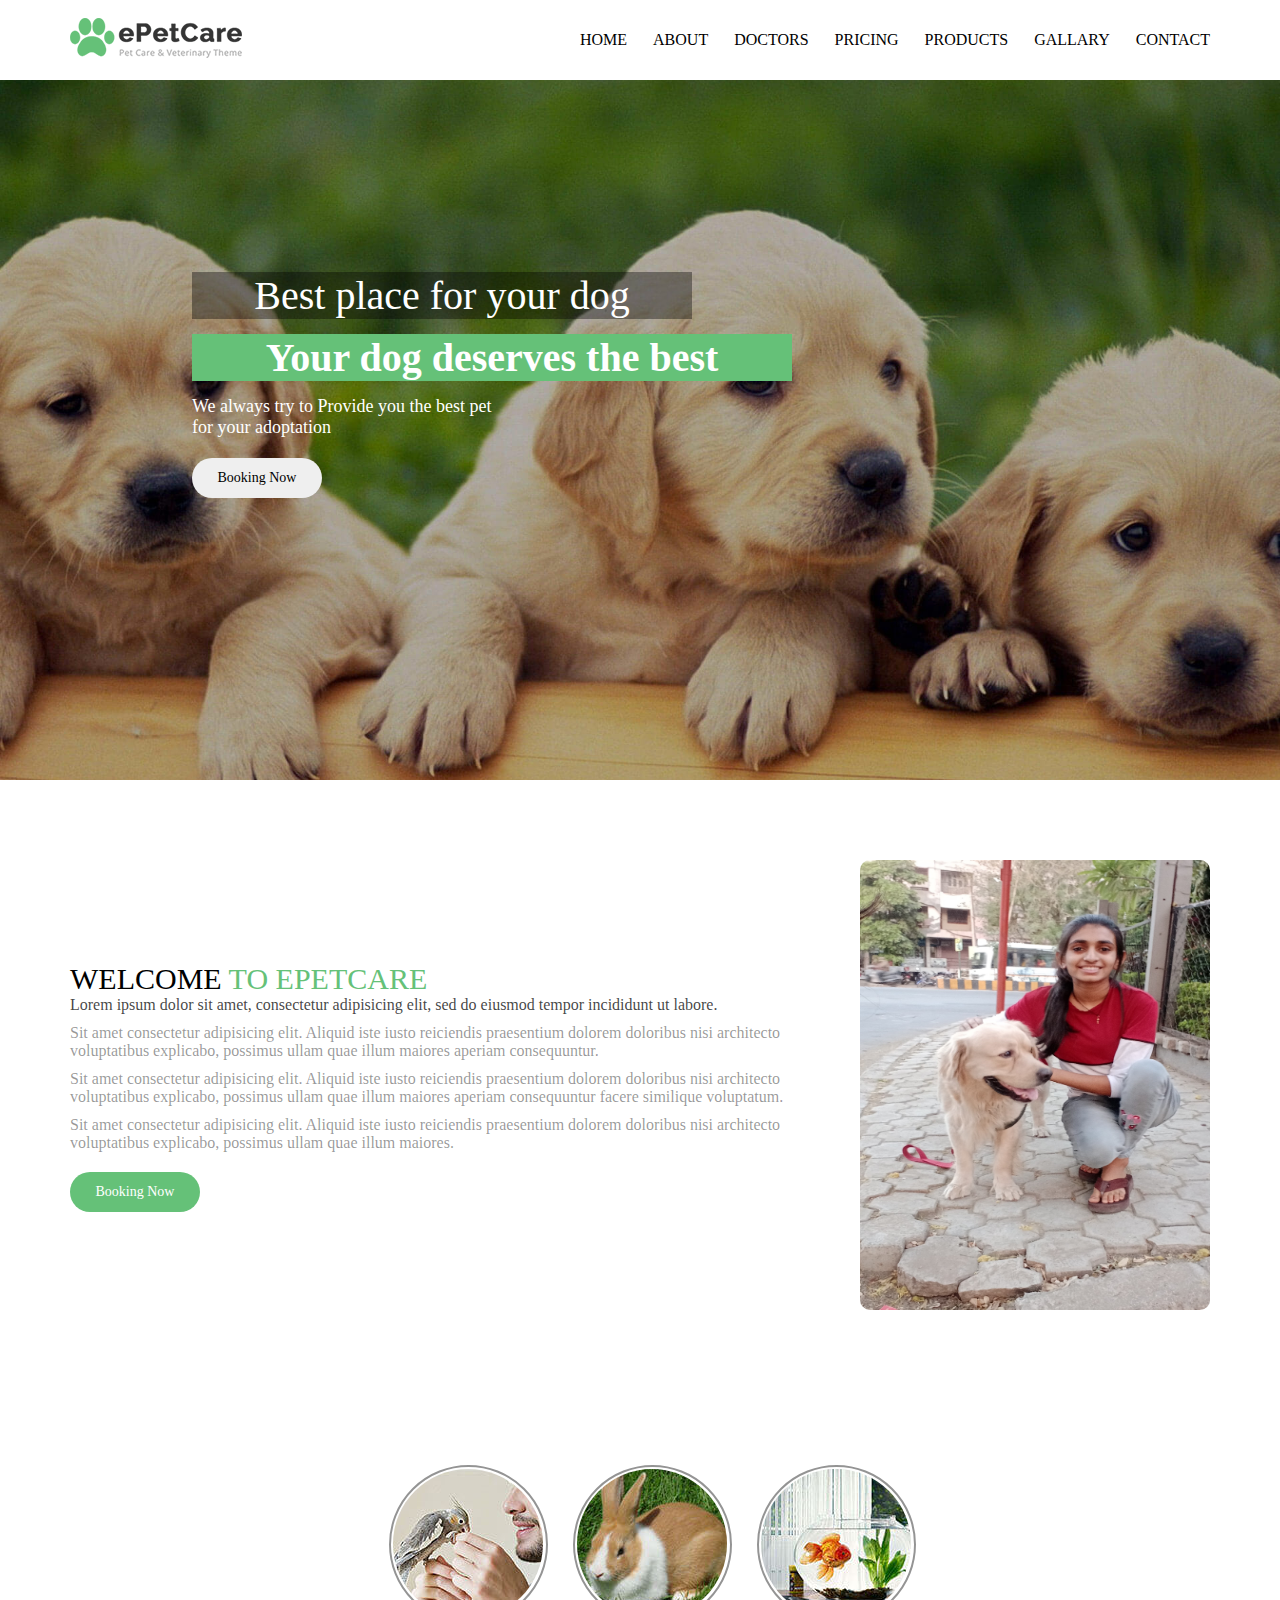
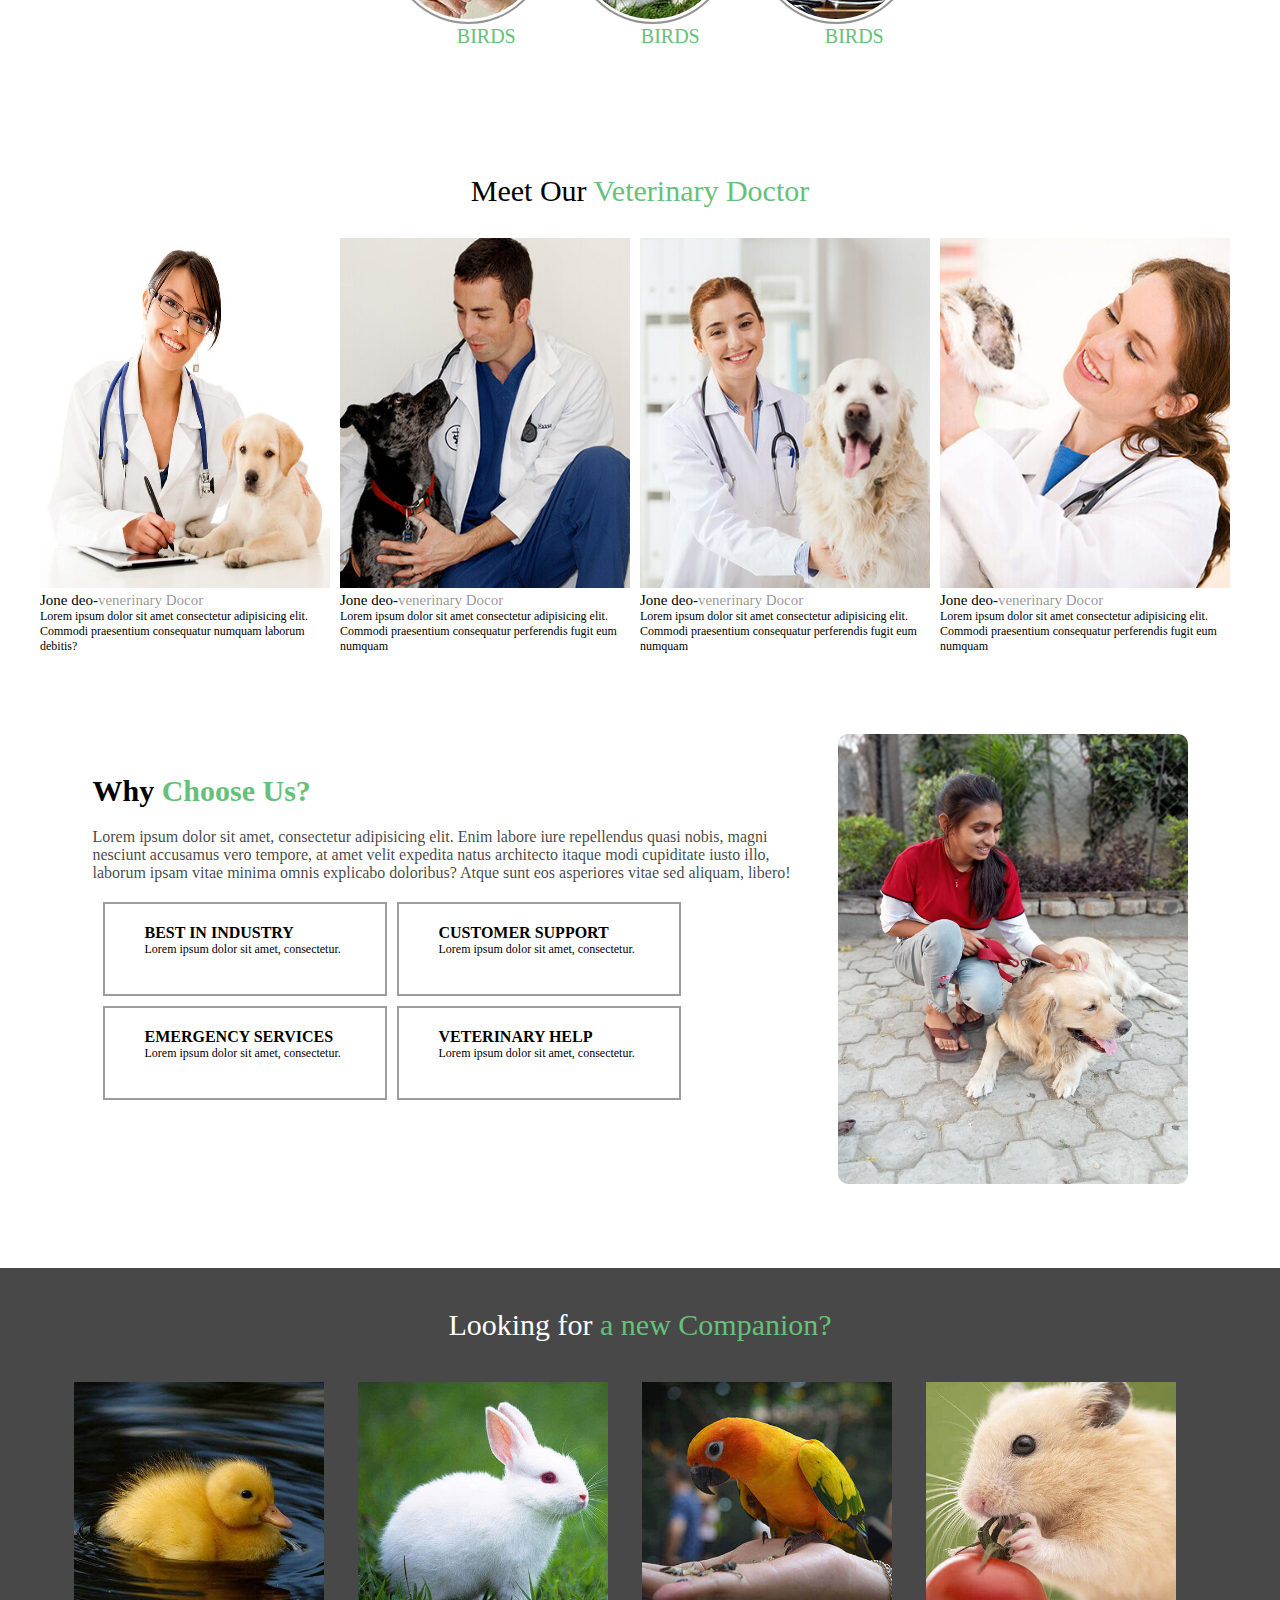
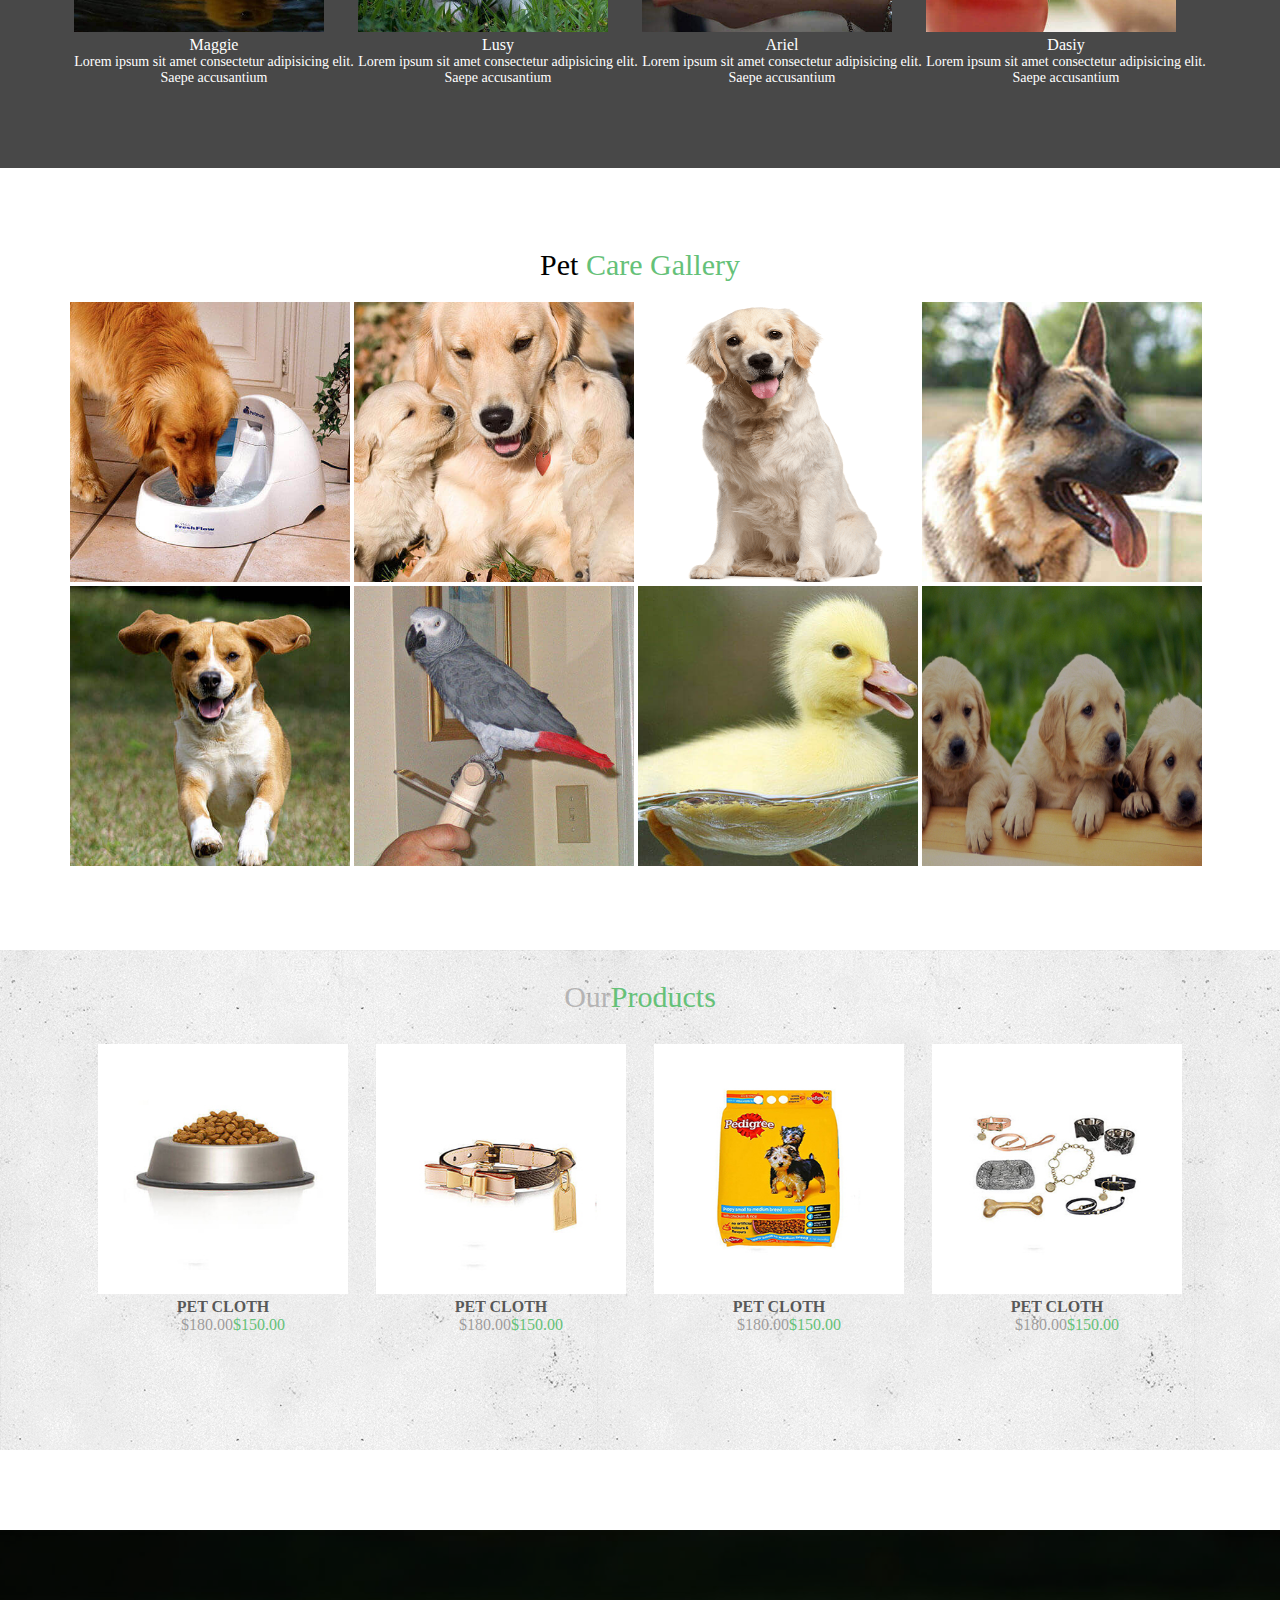
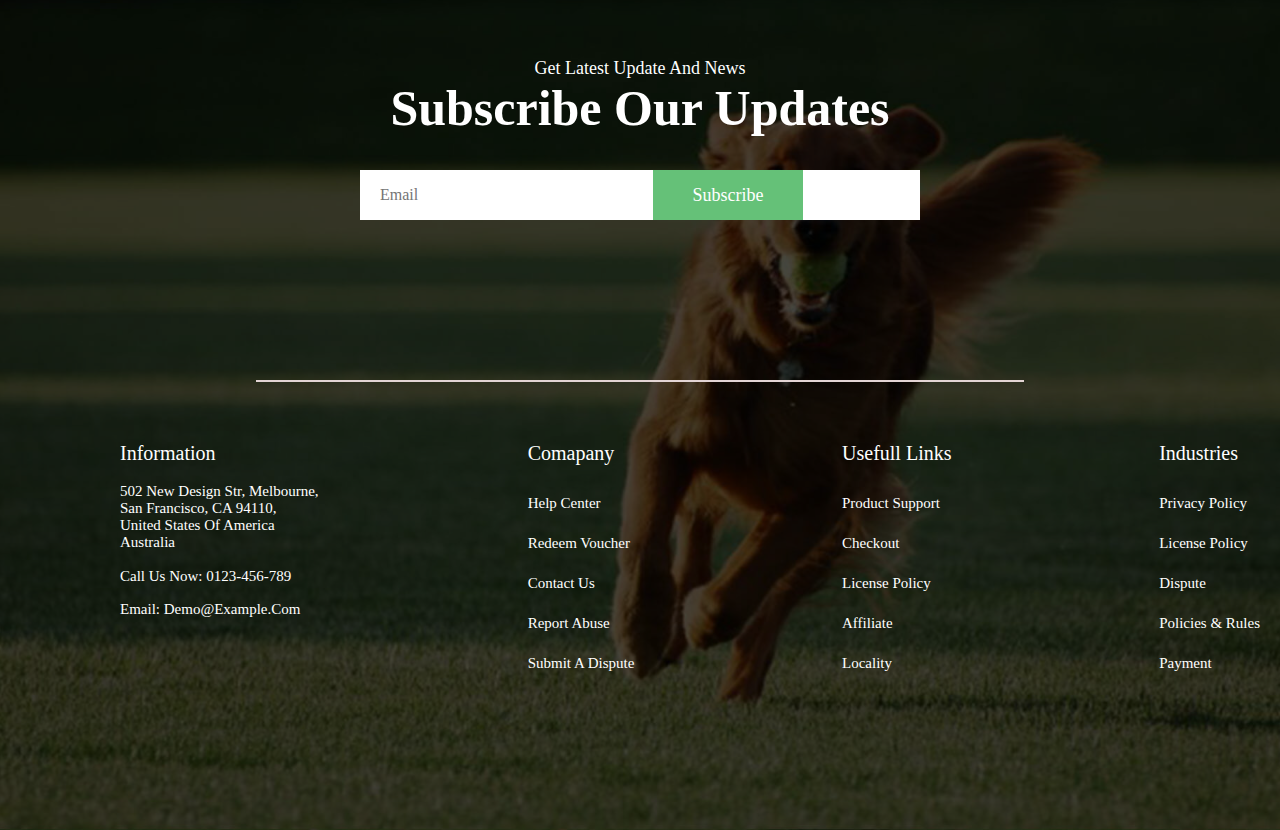
<file: Dog/index.html>
<!DOCTYPE html>
<html lang="en">

<head>
    <meta charset="UTF-8">
    <meta http-equiv="X-UA-Compatible" content="IE=edge">
    <meta name="viewport" content="width=device-width, initial-scale=1.0">
    <title>Document</title>
    <link rel="stylesheet" href="style.css">
    <link rel="stylesheet" href="https://cdnjs.cloudflare.com/ajax/libs/font-awesome/6.4.0/css/all.min.css"
        integrity="sha512-iecdLmaskl7CVkqkXNQ/ZH/XLlvWZOJyj7Yy7tcenmpD1ypASozpmT/E0iPtmFIB46ZmdtAc9eNBvH0H/ZpiBw=="
        crossorigin="anonymous" referrerpolicy="no-referrer" />

</head>

<body>
    <header>
        <div class="container">
            <div class="menu-h">
                <div class="logo">
                    <img src="./image/logo-wide.png" alt="">
                </div>
                <div class="menu">
                    <a href="#">HOME</a>
                    <a href="#p 1.3">ABOUT</a>
                    <a href="#p">DOCTORS</a>
                    <a href="#k">PRICING</a>
                    <a href="#p1">PRODUCTS</a>
                    <a href="#p 1.4">GALLARY</a>
                    <a href="#">CONTACT</a>
                </div>
            </div>
        </div>
    </header>

    <div class="benar">
        <div class="benar-m">
            <h1>Best place for your dog</h1>
            <h2>Your dog deserves the best</h1>
                <p class="benar-txt">We always try to Provide you the best pet
                    <br>
                    for your adoptation
                </p>
                <button class="benar-btn">Booking Now</button>
        </div>
    </div>

    <!-- section 1 -->
    <div class="container">
        <div class="sec1 m-t" id="p 1.3">
            <div class="sec1-one">
                <h2>WELCOME <span>TO EPETCARE</span></h2>
                <p class="se1-t">Lorem ipsum dolor sit amet, consectetur adipisicing elit, sed do eiusmod tempor
                    incididunt ut labore.</p>
                <p class="se1-t2">Sit amet consectetur adipisicing elit. Aliquid iste iusto reiciendis praesentium
                    dolorem doloribus nisi architecto voluptatibus explicabo, possimus ullam quae illum maiores aperiam
                    consequuntur.</p>
                <p class="se1-t3">Sit amet consectetur adipisicing elit. Aliquid iste iusto reiciendis praesentium
                    dolorem doloribus nisi architecto voluptatibus explicabo, possimus ullam quae illum maiores aperiam
                    consequuntur facere similique voluptatum.</p>
                <p class="se1-t4">Sit amet consectetur adipisicing elit. Aliquid iste iusto reiciendis praesentium
                    dolorem doloribus nisi architecto voluptatibus explicabo, possimus ullam quae illum maiores.</p>
                <button class="se1-btn">Booking Now</button>
            </div>
            <div class="sec1-two">
                <img src="./image/IMG20220331184106.jpg" alt="">
            </div>
        </div>
    </div>

    <!-- -----section 2-------- -->
    <div class="sec2 m-t" id="p 1.3">
        <div class="sec2-one">
            <div class="se2-im1">
                <img src="./image/bg2 (1).jpg" alt="">
                <p>PET<span>BIRDS</span></p>
            </div>
        </div>
        <div class="sec2-one">
            <div class="se2-im1">
                <img src="./image/bg3.jpg" alt="">
                <p>PET<span>BIRDS</span></p>
            </div>
        </div>
        <div class="sec2-one">
            <div class="se2-im1">
                <img src="./image/bg4 (1).jpg" alt="">
                <p>PET<span>BIRDS</span></p>
            </div>
        </div>
    </div>
<!-- -- --section zz--------------------- -->
    <div class="m-t container" id="p">
        <div class="sec3-d">
            <p>Meet Our <span>Veterinary Doctor</span></p>
        </div>
        <div class="sec3-d-02">
            <div class="sec-d-img1">
                <img src="./image/15636300633_ee6874c53f_z.jpg" alt="">
                <p class="sec-d-txt">Jone deo-<span>venerinary Docor</span></p>
                <p class="sec-d-t">Lorem ipsum dolor sit amet consectetur adipisicing elit. Commodi praesentium consequatur  numquam laborum debitis?</p>
            </div>
            <div class="sec-d-img1">
                <img src="./image/2 (1).jpg" alt="">
                <p class="sec-d-txt">Jone deo-<span>venerinary Docor</span></p>
                <p class="sec-d-t">Lorem ipsum dolor sit amet consectetur adipisicing elit. Commodi praesentium consequatur perferendis fugit eum numquam </p>
            </div>
            <div class="sec-d-img1">
                <img src="./image/1 (1).jpg" alt="">
                <p class="sec-d-txt">Jone deo-<span>venerinary Docor</span></p>
                <p class="sec-d-t">Lorem ipsum dolor sit amet consectetur adipisicing elit. Commodi praesentium consequatur perferendis fugit eum numquam </p>
            </div>
            <div class="sec-d-img1">
                <img src="./image/4 (1).jpg" alt="">
                <p class="sec-d-txt">Jone deo-<span>venerinary Docor</span></p>
                <p class="sec-d-t">Lorem ipsum dolor sit amet consectetur adipisicing elit. Commodi praesentium consequatur perferendis fugit eum numquam </p>
            </div>
        </div>
    </div>
    <!-- ------section 3------- -->
    <div class="container" id="k">
        <div class="sec3 m-t">
            <div class="se3-one">
                <p class="sec3-h">Why <span> Choose Us?</span></p>
                <p class="sec3-txt">Lorem ipsum dolor sit amet, consectetur adipisicing elit. Enim labore iure
                    repellendus quasi nobis, magni nesciunt accusamus vero tempore, at amet velit expedita natus
                    architecto itaque modi cupiditate iusto illo, laborum ipsam vitae minima omnis explicabo doloribus?
                    Atque sunt eos asperiores vitae sed aliquam, libero!</p>
                <div class="se3-01">
                    <div class="se3-01-one">
                        <i class="fa-solid fa-shield-dog user" style="color: #65c178;"></i>
                        <div class="se3-01-p">
                            <p class="se3-01-h">BEST IN INDUSTRY </p>
                            <p class="se3-01-txt">Lorem ipsum dolor sit amet, consectetur.</p>
                        </div>
                    </div>
                    <div class="se3-01-one">
                        <i class="fa-sharp fa-solid fa-headset user" style="color: #65c178;"></i>
                        <div class="se3-01-p">
                            <p class="se3-01-h">
                                CUSTOMER SUPPORT </p>
                            <p class="se3-01-txt">Lorem ipsum dolor sit amet, consectetur.</p>
                        </div>
                    </div>
                </div>

                <div class="se3-01">
                    <div class="se3-01-one">
                        <i class="fa-solid fa-truck user" style="color: #65c178;"></i>
                        <div class="se3-01-p">
                            <p class="se3-01-h">
                                EMERGENCY SERVICES</p>
                            <p class="se3-01-txt">Lorem ipsum dolor sit amet, consectetur.</p>
                        </div>
                    </div>
                    <div class="se3-01-one">
                        <i class="fa-solid fa-paw user" style="color: #65c178;"></i>
                        <div class="se3-01-p">
                            <p class="se3-01-h">
                                VETERINARY HELP</p>
                            <p class="se3-01-txt ">Lorem ipsum dolor sit amet, consectetur.</p>
                        </div>
                    </div>
                </div>
            </div>
            <div class="sec3-two">
                <img src="./image/IMG20220331183140.jpg" alt="">
            </div>
        </div>
    </div>
 <!-- -------section 5------------------- -->
 <div class="sec5 m-t">
    <div class="sec5-1">
        <div class="container">
            <div class="sec5-01">
                <p>Looking for <span>a new Companion?</span></p>
            </div>
            <div class="sec5-02">
                <div class="se5-02-one">
                    <img src="./image/p8.jpg" alt="">
                    <p class="se5-02-h">Maggie</p>
                    <p class="sec5-02-txt">Lorem ipsum sit amet consectetur adipisicing elit. Saepe accusantium  </p>
                </div>
                <div class="se5-02-one">
                    <img src="./image/p6.jpg" alt="">
                    <p class="se5-02-h">Lusy</p>
                    <p class="sec5-02-txt">Lorem ipsum sit amet consectetur adipisicing elit. Saepe accusantium  </p>
                </div>
                <div class="se5-02-one">
                    <img src="./image/p4.jpg" alt="">
                    <p class="se5-02-h">Ariel</p>
                    <p class="sec5-02-txt">Lorem ipsum sit amet consectetur adipisicing elit. Saepe accusantium  </p>
                </div>
                <div class="se5-02-one">
                    <img src="./image/p5.jpg" alt="">
                    <p class="se5-02-h">Dasiy</p>
                    <p class="sec5-02-txt">Lorem ipsum sit amet consectetur adipisicing elit. Saepe accusantium  </p>
                </div>
            </div>
        </div>
    </div>
</div>
    <!-- --------section 4---------- -->
    <p class="m-t sec4-t" id="p 1.4">Pet <span>Care Gallery</span></p>
    <div class="container">
        <div class="sec4">
            <img src="./image/1.jpg" alt="">
            <img src="./image/2.jpg" alt="">
            <img src="./image/2.png" alt="">
            <img src="./image/3.jpg" alt="">
            <img src="./image/4.jpg" alt="">
            <img src="./image/5.jpg" alt="">
            <img src="./image/6.jpg" alt="">
            <img src="./image/bg2.jpg" alt="">
        </div>
    </div>
   <!-- ----section 6------------------ -->
   <div class="sec6 m-t" id="p1">
        <div class="sec6-01">
            <p>Our<span>Products</span></p>
        </div>
        <div class="sec6-02-2 container">
          <div class="sec6-02">
                <img src="./image/4 (2).jpg" alt="">
                <p class="sec6-h">PET CLOTH</p>
                <p class="sec6-icon"><i class="fa-solid fa-star" style="color: #65c178;"></i><i class="fa-solid fa-star" style="color: #65c178;"></i><i class="fa-solid fa-star se6-i"></i><i class="fa-solid fa-star se6-i"></i><i class="fa-solid fa-star se6-i"></i></p>
                <p class="sec6-price">$180.00<span>$150.00</span></p>
          </div>
          <div class="sec6-02">
                <img src="./image/8.jpg" alt="">
                <p class="sec6-h">PET CLOTH</p>
                <p class="sec6-icon"><i class="fa-solid fa-star" style="color: #65c178;"></i><i class="fa-solid fa-star" style="color: #65c178;"></i><i class="fa-solid fa-star se6-i"></i><i class="fa-solid fa-star se6-i"></i><i class="fa-solid fa-star se6-i"></i></p>
                <p class="sec6-price">$180.00<span>$150.00</span></p>
          </div>
          <div class="sec6-02">
                <img src="./image/3 (2).jpg " alt="">
                <p class="sec6-h">PET CLOTH</p>
                <p class="sec6-icon"><i class="fa-solid fa-star" style="color: #65c178;"></i><i class="fa-solid fa-star" style="color: #65c178;"></i><i class="fa-solid fa-star se6-i"></i><i class="fa-solid fa-star se6-i"></i><i class="fa-solid fa-star se6-i"></i></p>
                <p class="sec6-price">$180.00<span>$150.00</span></p>
          </div>
          <div class="sec6-02">
                <img src="./image/7.jpg" alt="">
                <p class="sec6-h">PET CLOTH</p>
                <p class="sec6-icon"><i class="fa-solid fa-star" style="color: #65c178;"></i><i class="fa-solid fa-star" style="color: #65c178;"></i><i class="fa-solid fa-star se6-i"></i><i class="fa-solid fa-star se6-i"></i><i class="fa-solid fa-star se6-i"></i></p>
                <p class="sec6-price">$180.00<span>$150.00</span></p>
          </div>
        </div>
   </div>

    <!-- ------footer------------- -->
    <section>
        <div class="f-img m-t">
            <div class="f-img-bf">
            <div class="f-sec1 m-t">
                <p style="color: #ffffff;" class="f-txt">Get Latest Update And News</p>
                <p class="f-h">Subscribe Our Updates</p>
             
            </div>
            <div class="f-email">
                <input type="Email" name="Email" id="email" placeholder="Email">
                <button class="f-btn">Subscribe</button>
            </div>
            <div class="f-br"></div>
            <div class="f-sec2">
                <div class="f2-one">
                    <p class="f2-one-h">Information</p>
                    <p class="f2-one-ad">502 New Design Str, Melbourne, San Francisco, 
                        CA 94110, United States Of America​ Australia</p>
                    <p class="f2-call">Call Us Now: 0123-456-789</p>
                    <p class="f2-email">Email: Demo@Example.Com</p>
                    <div class="nav-icon">
                        <i class="fa-brands fa-facebook-f p-l nav-i nav-is" style="color: #ffffff;"></i>
                        <i class="fa-brands fa-twitter p-l nav-i nav-is" style="color: #ffffff;"></i>
                        <i class="fa-solid fa-v p-l nav-i nav-is" style="color: #ffffff;"></i>
                        <i class="fa-solid fa-g p-l nav-i nav-is" style="color: #ffffff;"></i>
                        <i class="fa-brands fa-youtube nav-is" style="color: #ffffff;"></i>
                    </div>
                </div>
                <div class="f2-two">
                    <p class="f2-one-h">Comapany</p>
                    <p class="f2-call f2-c">Help Center</p>
                    <p class="f2-call f2-c"> Redeem Voucher</p>
                    <p class="f2-call f2-c"> Contact Us</p>
                    <p class="f2-call f2-c"> Report Abuse</p>
                    <p class="f2-call f2-c"> Submit A Dispute</p>
                </div>
                <div class="f2-two">
                    <p class="f2-one-h">Usefull Links</p>
                    <p class="f2-call f2-c">Product Support</p>
                    <p class="f2-call f2-c">Checkout</p>
                    <p class="f2-call f2-c"> License Policy</p>
                    <p class="f2-call f2-c"> Affiliate</p>
                    <p class="f2-call f2-c"> Locality</p>
                </div>
                <div class="f2-two">
                    <p class="f2-one-h">Industries</p>
                    <p class="f2-call f2-c">Privacy Policy</p>
                    <p class="f2-call f2-c">License Policy</p>
                    <p class="f2-call f2-c">Dispute</p>
                    <p class="f2-call f2-c">Policies & Rules</p>
                    <p class="f2-call f2-c">Payment</p>
                </div>
            </div>
        </div>
        </div>
    </section>

</body>
</html>
</file>
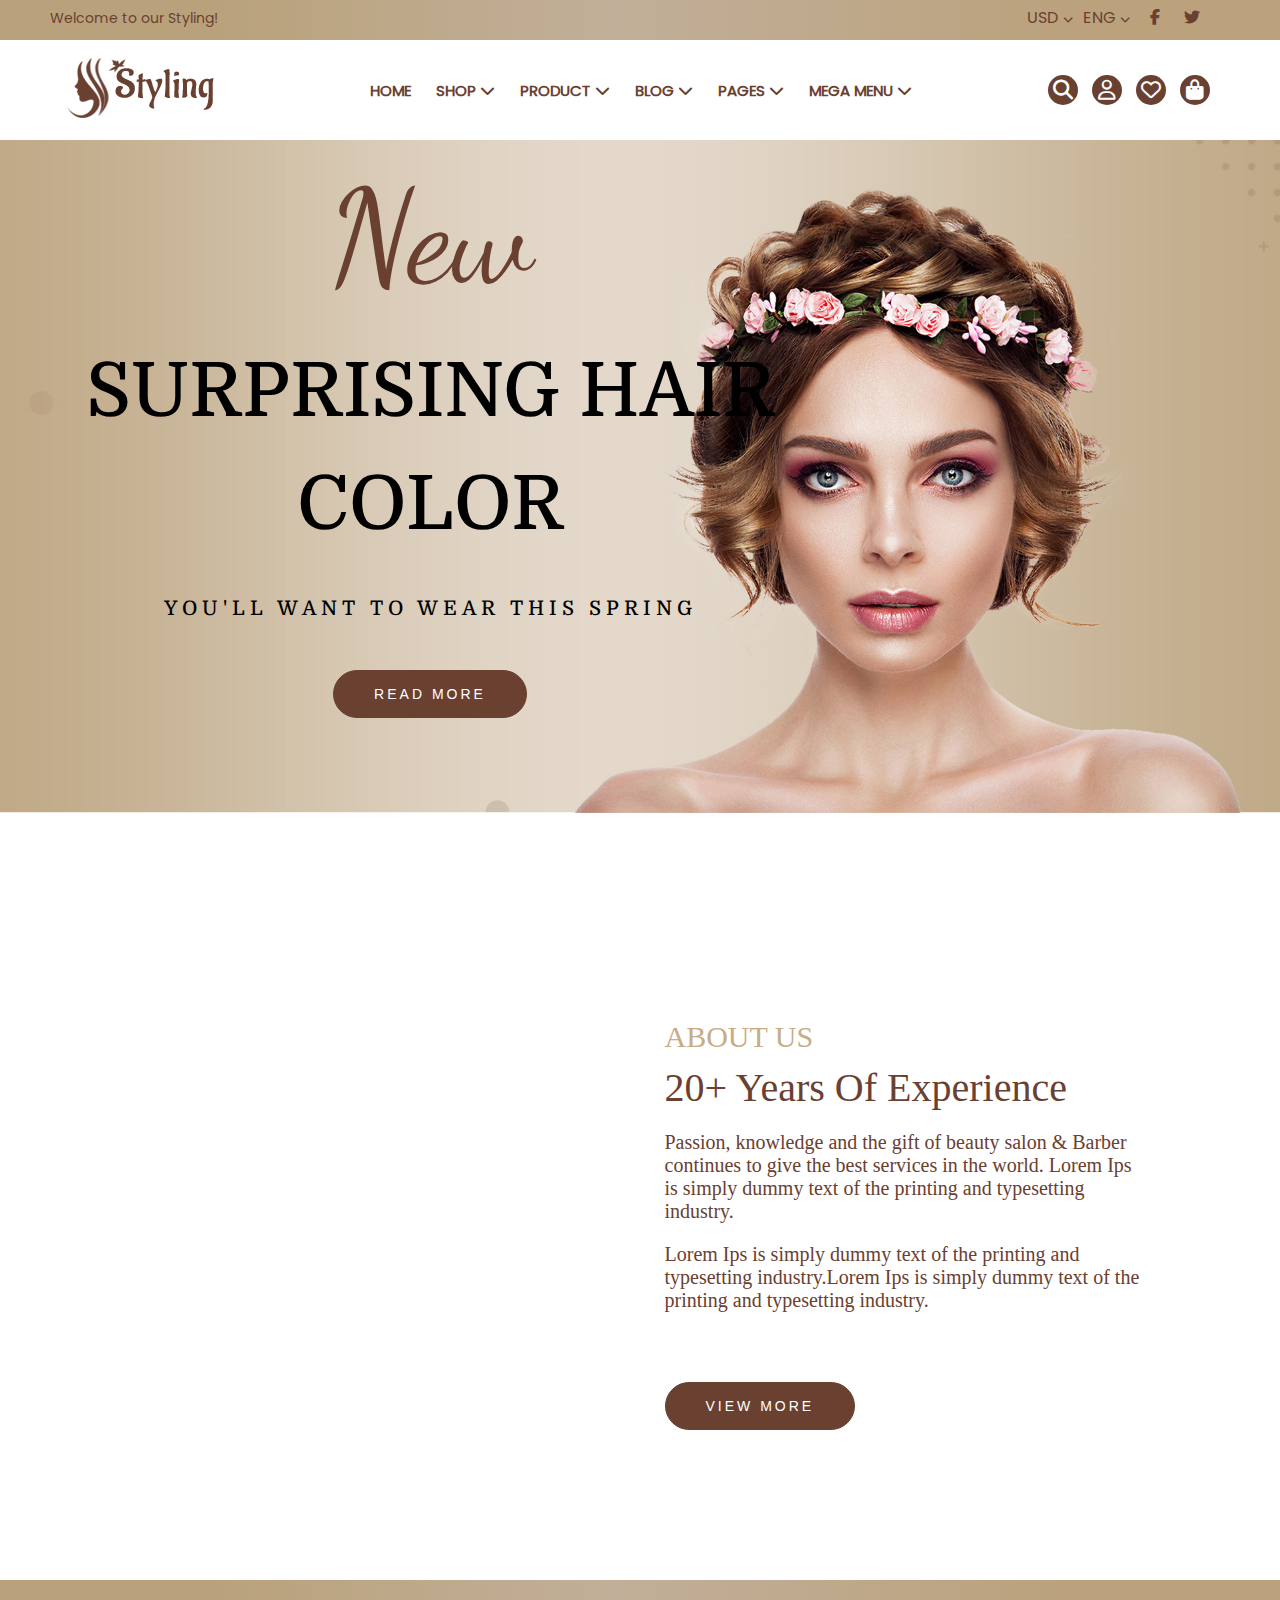
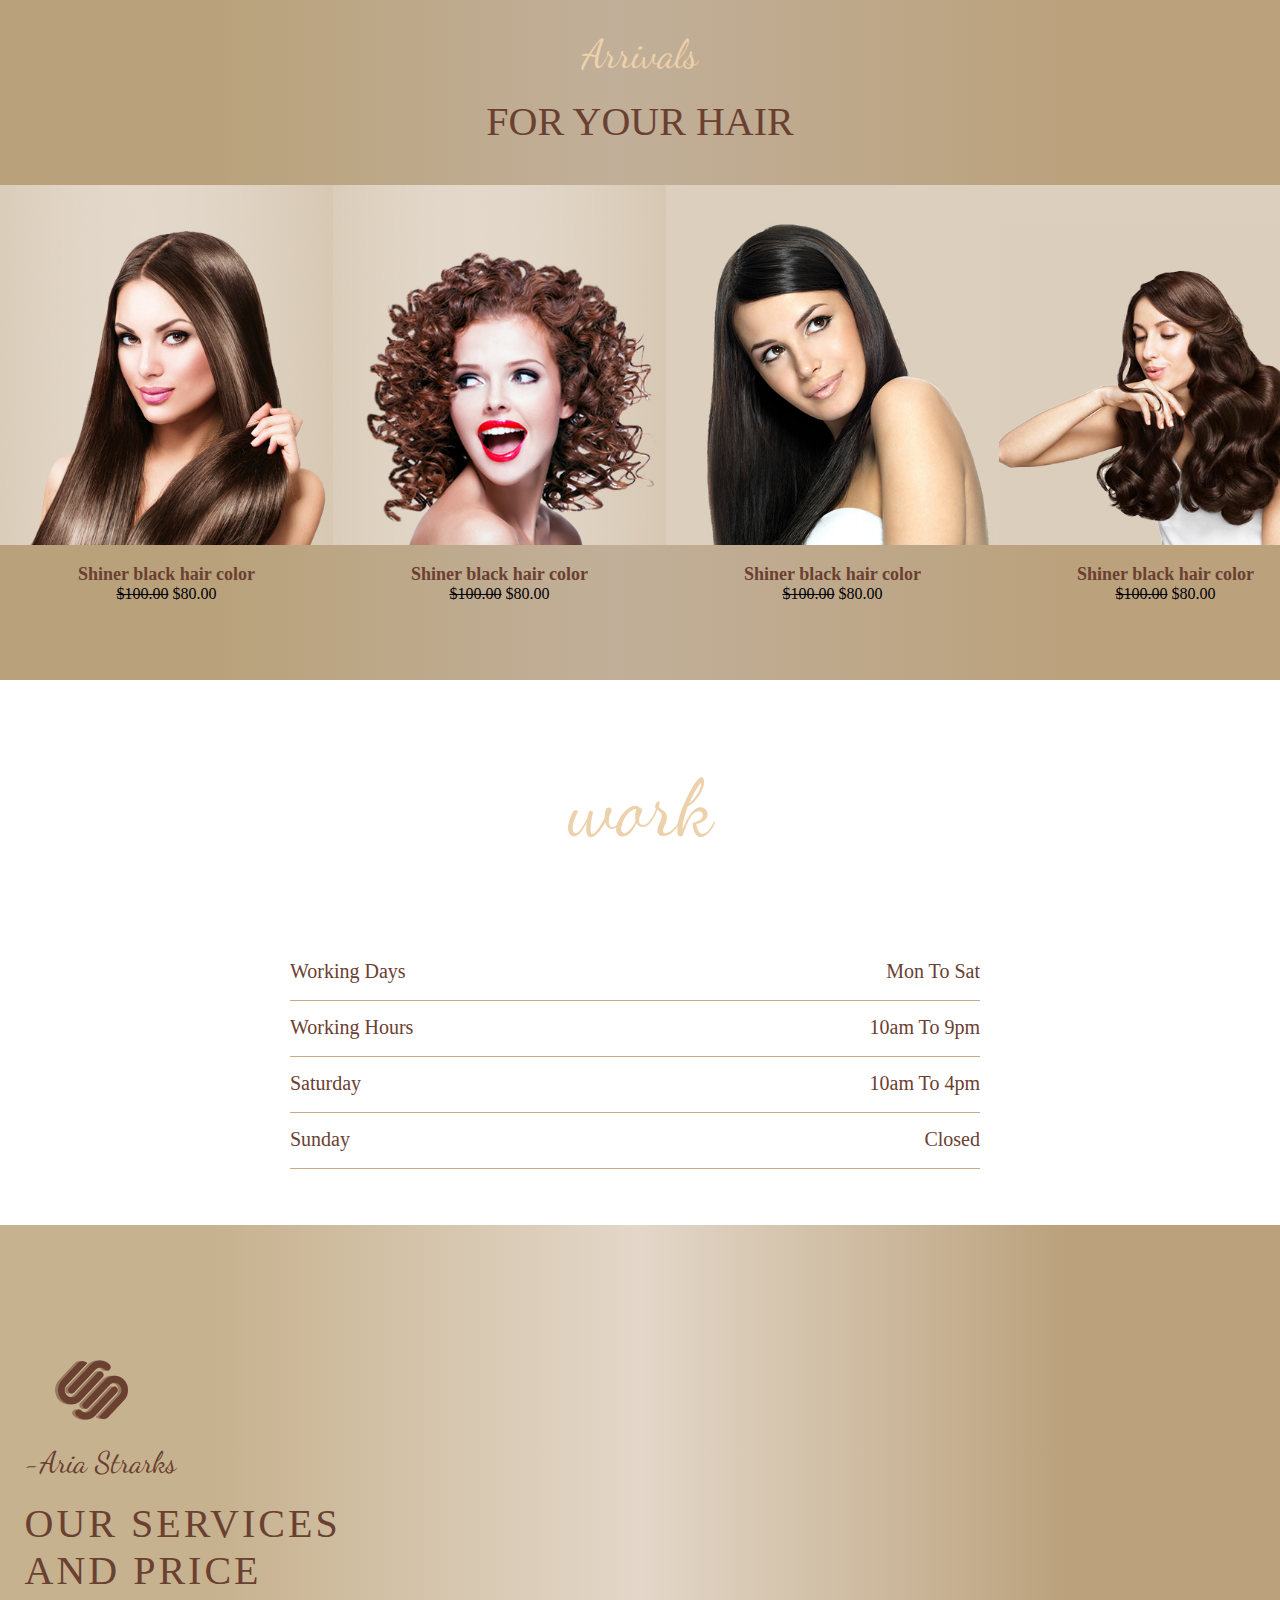
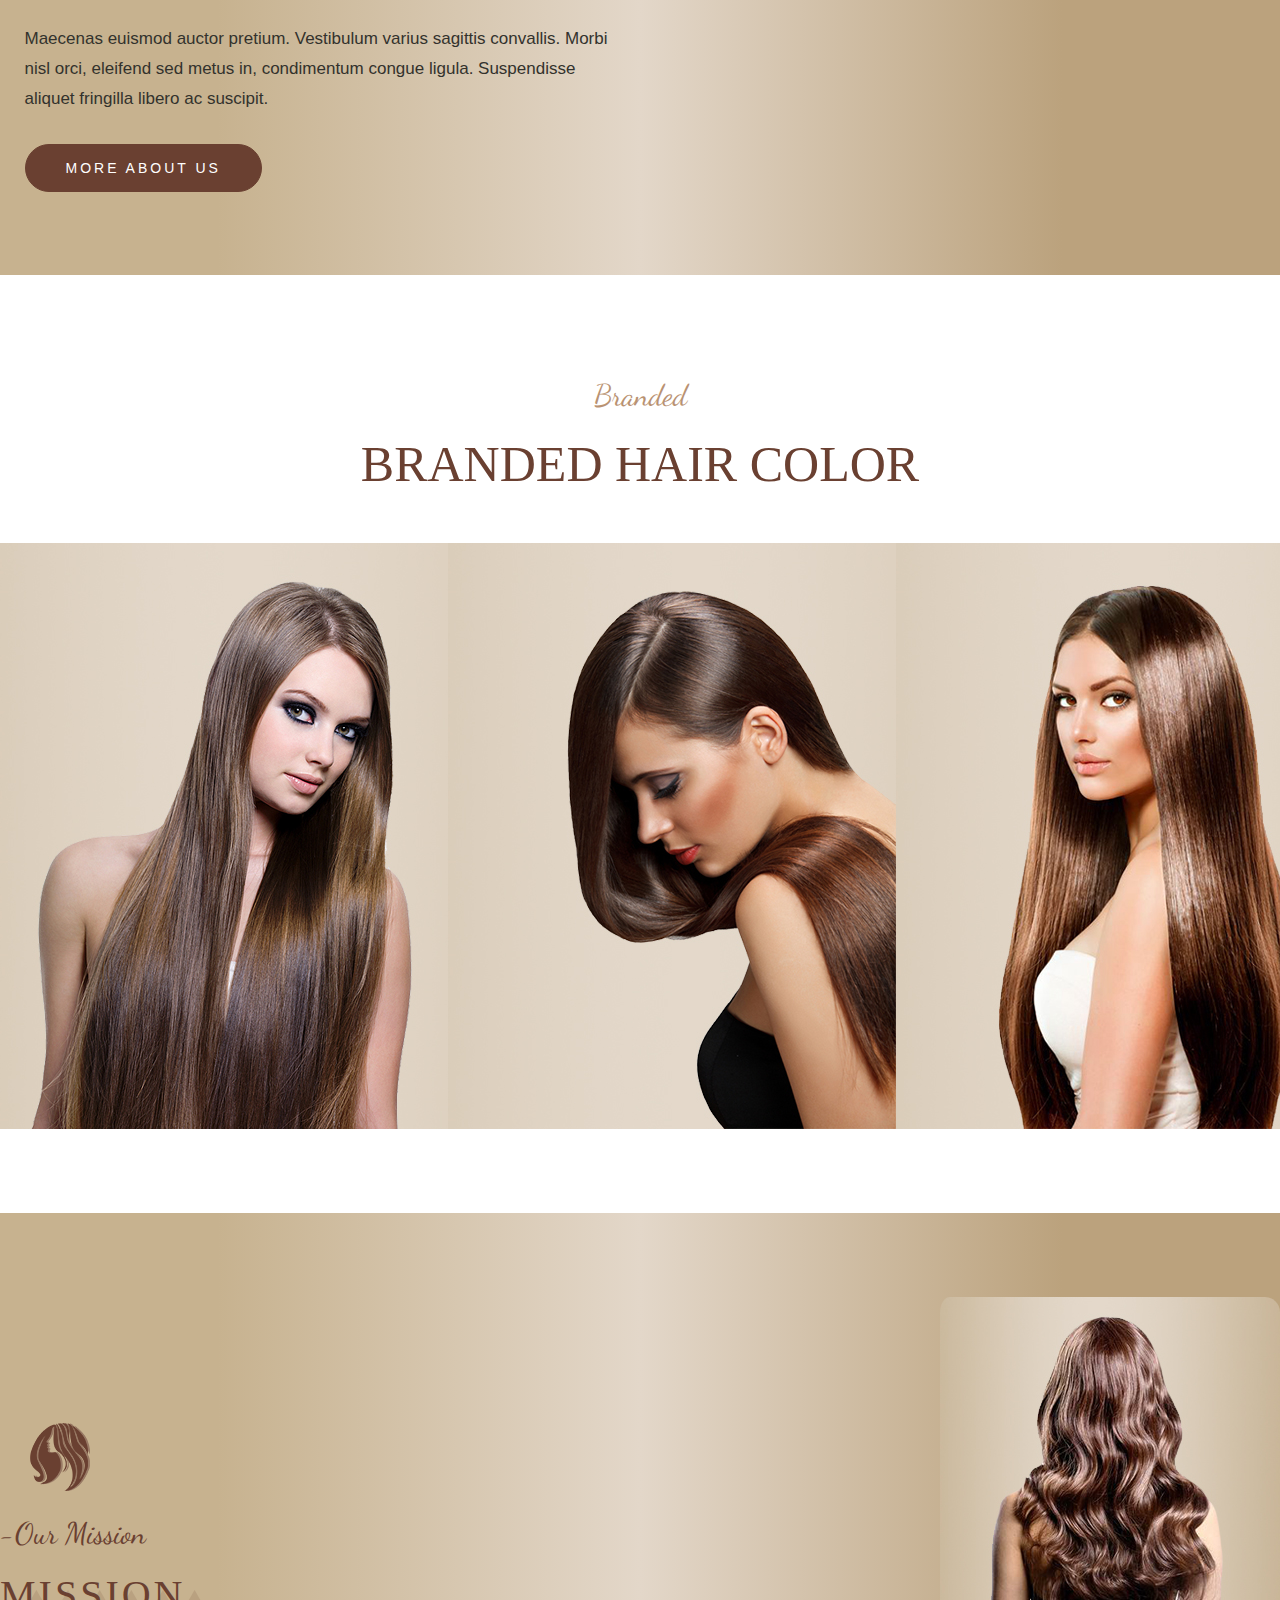
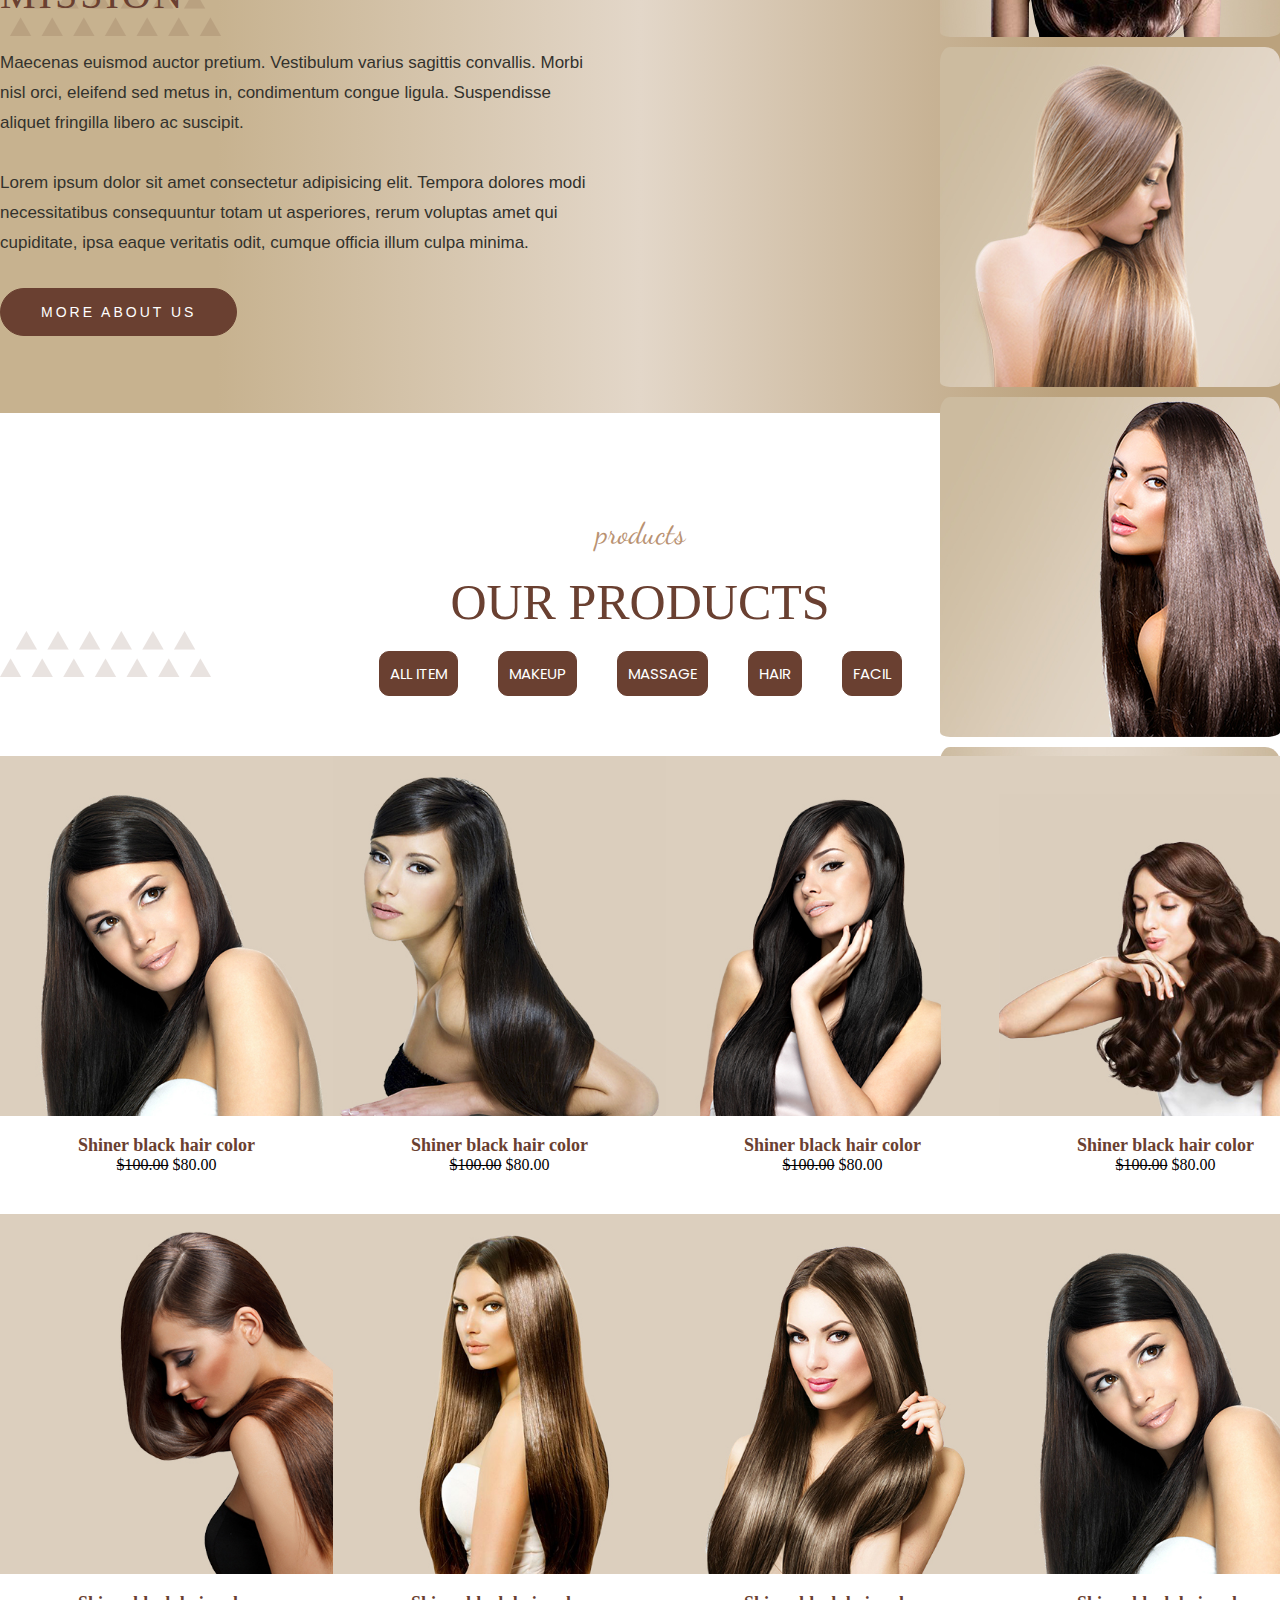
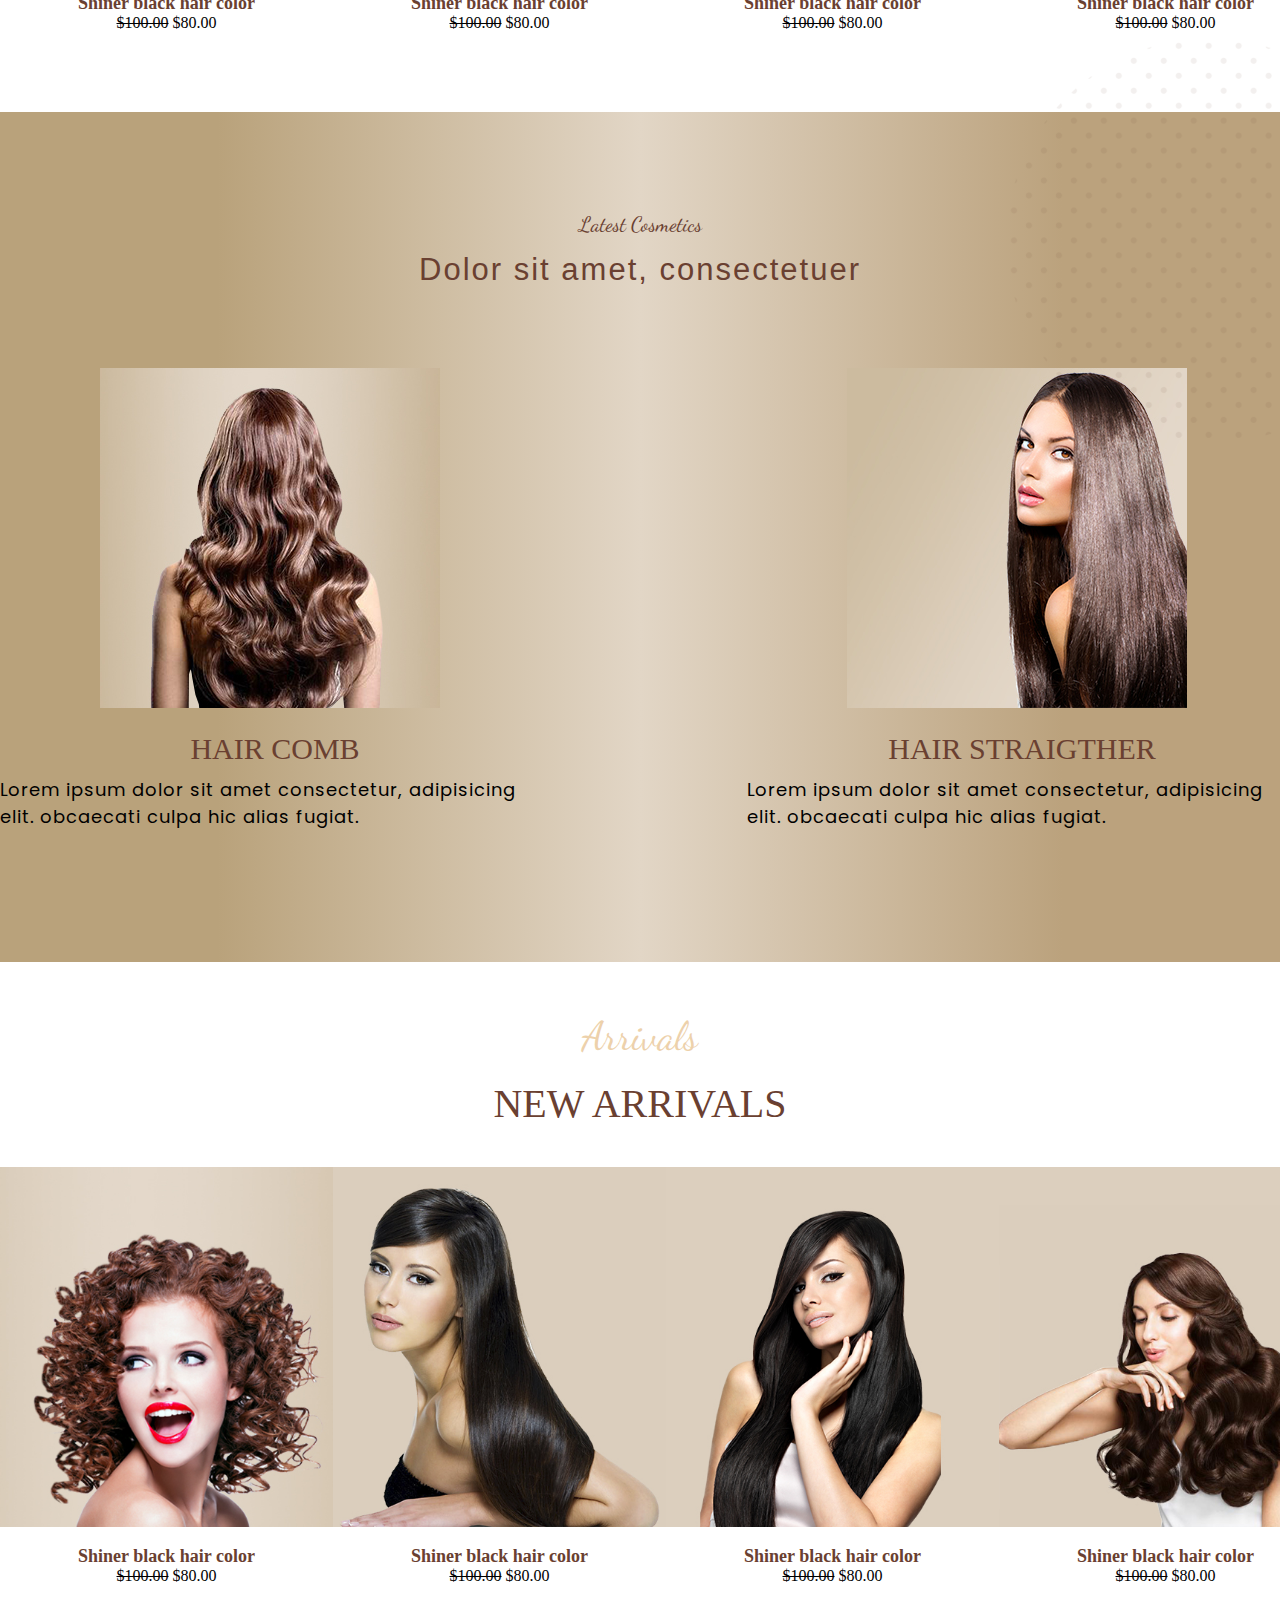
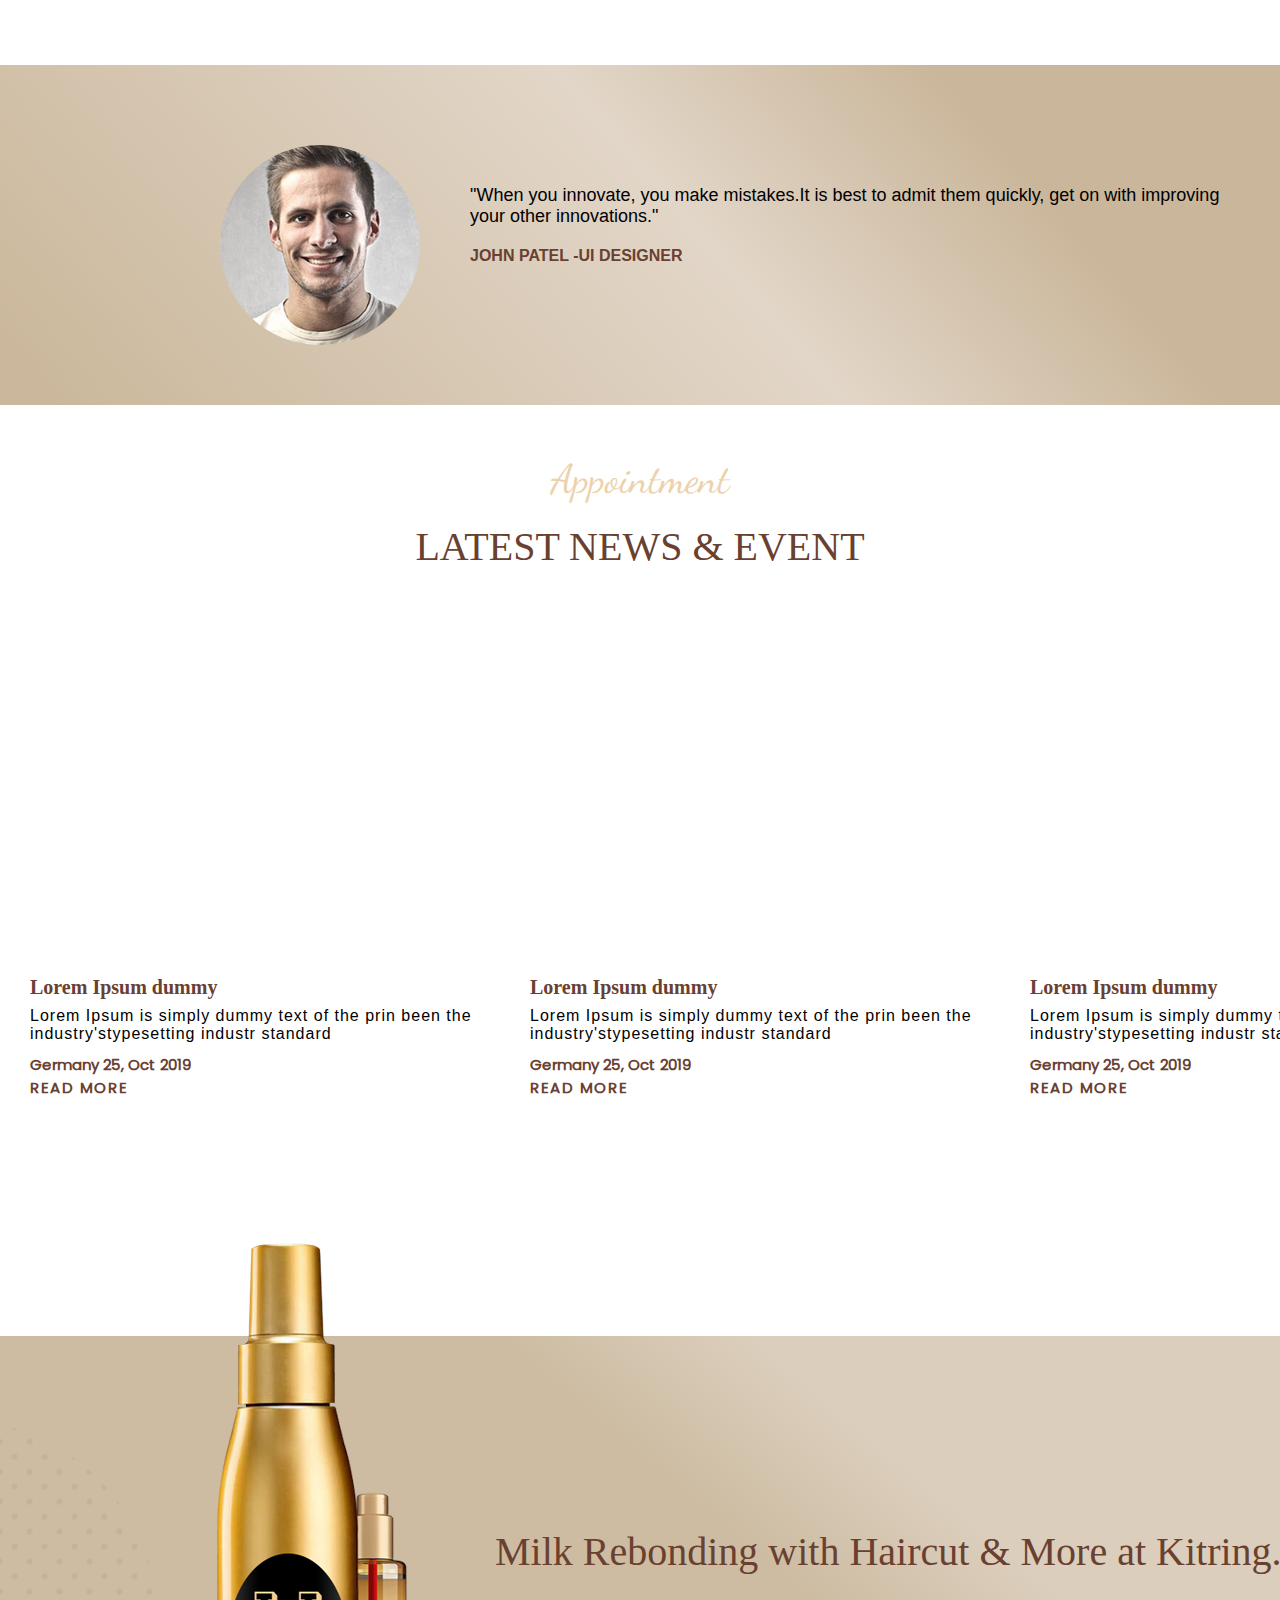
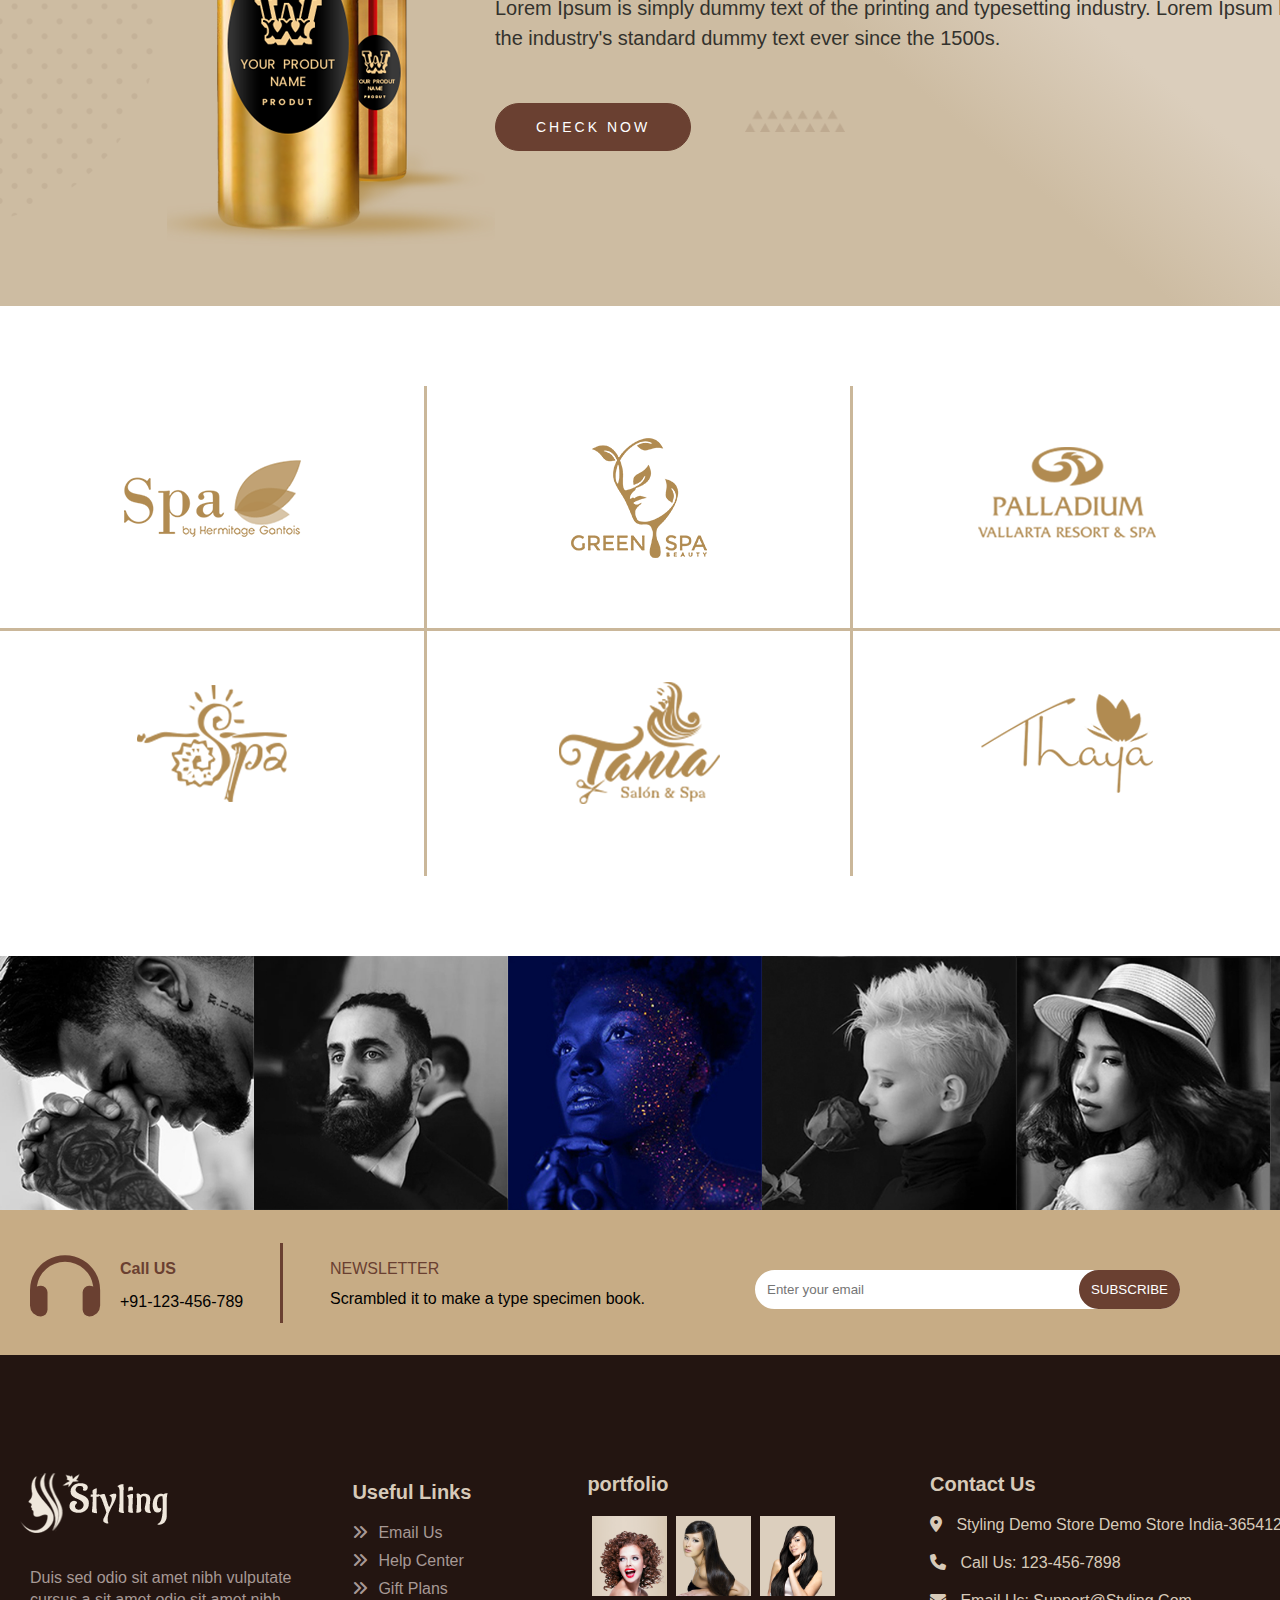
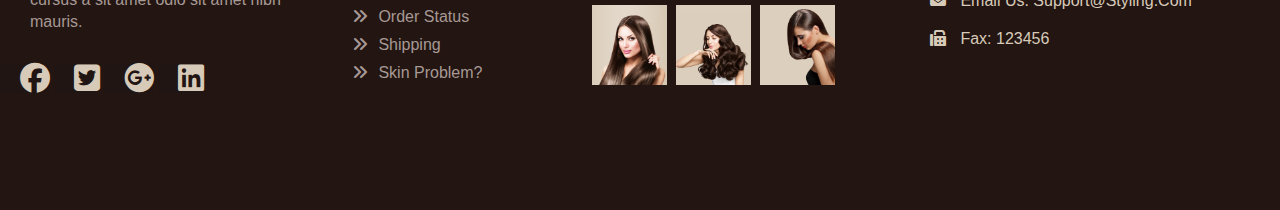
<file: P-styling/index.html>
<!DOCTYPE html>
<html lang="en">

<head>
    <meta charset="UTF-8">
    <meta http-equiv="X-UA-Compatible" content="IE=edge">
    <meta name="viewport" content="width=device-width, initial-scale=1.0">
    <title>Styling</title>
    <link rel="icon" href="image/logo.png">
    <link rel="stylesheet" href="CSS/style.css">
    <link rel="stylesheet" href="wow/css/libs/animate.css">
    <link rel="stylesheet" href="wow/css/site.css">
    <link rel="stylesheet" href="https://cdnjs.cloudflare.com/ajax/libs/font-awesome/6.3.0/css/all.min.css"
        integrity="sha512-  SzlrxWUlpfuzQ+pcUCosxcglQRNAq/DZjVsC0lE40xsADsfeQoEypE+enwcOiGjk/bSuGGKHEyjSoQ1zVisanQ=="
        crossorigin="anonymous" referrerpolicy="no-referrer" />

    <link href="https://fonts.googleapis.com/css2?family=Dancing+Script:wght@600&display=swap" rel="stylesheet">
    <link href="https://fonts.googleapis.com/css2?family=Domine&display=swap" rel="stylesheet">
    <link rel="stylesheet" href="https://cdnjs.cloudflare.com/ajax/libs/animate.css/4.1.1/animate.min.css"
        integrity="sha512-c42qTSw/wPZ3/5LBzD+Bw5f7bSF2oxou6wEb+I/lqeaKV5FDIfMvvRp772y4jcJLKuGUOpbJMdg/BTl50fJYAw=="
        crossorigin="anonymous" referrerpolicy="no-referrer" />
    <script src="https://cdnjs.cloudflare.com/ajax/libs/wow/1.1.2/wow.min.js"
        integrity="sha512-Eak/29OTpb36LLo2r47IpVzPBLXnAMPAVypbSZiZ4Qkf8p/7S/XRG5xp7OKWPPYfJT6metI+IORkR5G8F900+g=="
        crossorigin="anonymous" referrerpolicy="no-referrer"></script>
</head>

<body>
    <script src="wow/dist/wow.js"></script>
    <script>
        new WOW().init();
    </script>

    <!-- navbar -->
    <div class="top-header">
        <div class="title">
            <p class="txt">Welcome to our Styling!</p>
            <div class="txt-title ">
                <p class="txt-usd">USD
                    <i class="fa-solid fa-chevron-down down"></i>
                <ul type="none" class="d-usd">
                    <li class="a1"><a href="" class="a2">ABC</a></li>
                    <li class="a1"><a href="" class="a2">ABC</a></li>
                    <li class="a1"><a href="" class="a2">ABC</a></li>
                </ul>
                </p>
                <p class="txt-usd">ENG
                    <i class="fa-solid fa-chevron-down down"></i>
                </p>
                <p><i class="fa-brands fa-facebook-f facebook"></i>
                    <i class="fa-brands fa-twitter facebook"></i>
                </p>

            </div>
        </div>
    </div>

    <!-- header -->
    <div class="header">
        <div>
            <img class="logo" src="image/logo (1).png">
        </div>
        <div class="head1">
            <div><a href="#" class="home">HOME</a></div>


            <div class="d-shop">
                <a href="#" class="home">SHOP <i class="fa-solid fa-chevron-down"></i></a>
                <ul type="none" class="dropdown">

                    <div class="d-left">
                        <li class="dl"><a class="da" href="#">Left sidebar
                                <i class="fa-solid fa-chevron-right"></i></a></li>
                        <ul type="none" class=" mar">
                            <li class="dl"><a class="da" href="#">right Sidebar</a></li>
                            <li class="dl"><a class="da" href="#">No Sidebar</a></li>
                            <li class="dl"><a class="da" href="#">Three Grid</a></li>
                            <li class="dl"><a class="da" href="#">Six Grid</a></li>
                        </ul>
                    </div>


                    <li class="dl"><a class="da" href="#">right Sidebar</a></li>
                    <li class="dl"><a class="da" href="#">No Sidebar</a></li>
                    <li class="dl"><a class="da" href="#">Three Grid</a></li>
                    <li class="dl"><a class="da" href="#">Six Grid</a></li>
                </ul>
            </div>

            <div class="d-product">
                <a href="#" class="home">PRODUCT <i class="fa-solid fa-chevron-down"></i></a>
                <ul type="none" class="dropdown2">
                    <li class="dl1"><a class="da2" href="#">Left Sidebar</a></li>
                    <li class="dl1"><a class="da2" href="#">right Sidebar</a></li>
                    <li class="dl1"><a class="da2" href="#">No Sidebar</a></li>
                </ul>
            </div>

            <div class="d-blog">
                <a href="#" class="home">BLOG <i class="fa-solid fa-chevron-down"></i></a>
                <ul type="none" class="dropdown3">
                    <li class="dl"><a class="da" href="#">right Sidebar</a></li>

                    <div class="d-no">
                        <li class="dl"><a class="da" href="#">No Sidebar
                                <i class="fa-solid fa-chevron-right"></i>
                            </a></li>
                        <ul type="none" class="mar">
                            <li class="dll"><a class="daa" href="#">right Sidebar</a></li>
                            <li class="dll"><a class="daa" href="#">No Sidebar</a></li>
                            <li class="dll"><a class="daa" href="#">Three Grid</a></li>
                            <li class="dll"><a class="daa" href="#">Six Grid</a></li>
                        </ul>
                    </div>

                    <li class="dl"><a class="da" href="#">Three Grid</a></li>
                    <li class="dl"><a class="da" href="#">Six Grid</a></li>

                </ul>
            </div>


            <div class="d-pages">
                <a href="#" class="home">PAGES <i class="fa-solid fa-chevron-down"></i></a>
                <ul type="none" class="dropdown1">
                    <li class="dl"><a class="da" href="#">Account</a></li>
                    <li class="dl"><a class="da" href="#">About us</a></li>
                    <li class="dl"><a class="da" href="#">404</a></li>
                    <li class="dl"><a class="da" href="#">Search</a></li>
                    <li class="dl"><a class="da" href="#">Review</a></li>
                    <li class="dl"><a class="da" href="#">Cooming Soon</a></li>
                    <li class="dl"><a class="da" href="#">Compare</a></li>
                    <li class="dl"><a class="da" href="#">FAQ</a></li>
                </ul>
            </div>


            <div class="d-mega">
                <a href="#" class="home">MEGA MENU <i class="fa-solid fa-chevron-down"></i></a>
                <span class="hv1">
                    <div class="table" style="display: flex;">
                        <div>
                            <ul type="none">
                                <div class="mega-title">MENS'S FASHION</div>
                                <li class="p-2"><a href="#" class="megamenu">Left sidebar</a></li>
                                <li class="p-2"><a href="#" class="megamenu">right Sidebar</a></li>
                                <li class="p-2"><a href="#" class="megamenu">No Sidebar</a></li>
                                <li class="p-2"><a href="#" class="megamenu">Three Grid</a></li>
                                <li class="p-2"><a href="#" class="megamenu">Six Grid</a></li>
                                <li class="p-2"><a href="#" class="megamenu">Six Grid</a></li>
                            </ul>
                        </div>

                        <div>
                            <ul type="none">
                                <div class="mega-title">MENS'S FASHION</div>
                                <li class="p-2"><a href="#" class="megamenu">Left sidebar</a></li>
                                <li class="p-2"><a href="#" class="megamenu">right Sidebar</a></li>
                                <li class="p-2"><a href="#" class="megamenu">No Sidebar</a></li>
                                <li class="p-2"><a href="#" class="megamenu">Three Grid</a></li>
                                <li class="p-2"><a href="#" class="megamenu">Six Grid</a></li>
                                <li class="p-2"><a href="#" class="megamenu">Six Grid</a></li>
                            </ul>
                        </div>

                        <div>
                            <ul type="none">
                                <div class="mega-title">MENS'S FASHION</div>
                                <li class="p-2"><a href="#" class="megamenu">Left sidebar</a></li>
                                <li class="p-2"><a href="#" class="megamenu">right Sidebar</a></li>
                                <li class="p-2"><a href="#" class="megamenu">No Sidebar</a></li>
                                <li class="p-2"><a href="#" class="megamenu">Three Grid</a></li>
                                <li class="p-2"><a href="#" class="megamenu">Six Grid</a></li>
                                <li class="p-2"><a href="#" class="megamenu">Six Grid</a></li>
                            </ul>
                        </div>

                        <div>
                            <ul type="none">
                                <div class="mega-title">MENS'S FASHION</div>
                                <li class="p-2"><a href="#" class="megamenu">Left sidebar</a></li>
                                <li class="p-2"><a href="#" class="megamenu">right Sidebar</a></li>
                                <li class="p-2"><a href="#" class="megamenu">No Sidebar</a></li>
                                <li class="p-2"><a href="#" class="megamenu">Three Grid</a></li>
                                <li class="p-2"><a href="#" class="megamenu">Six Grid</a></li>
                                <li class="p-2"><a href="#" class="megamenu">Six Grid</a></li>
                            </ul>
                        </div>

                        <div>
                            <ul type="none">
                                <div class="mega-title">MENS'S FASHION</div>
                                <li class="p-2"><a href="#" class="megamenu">Left sidebar</a></li>
                                <li class="p-2"><a href="#" class="megamenu">right Sidebar</a></li>
                                <li class="p-2"><a href="#" class="megamenu">No Sidebar</a></li>
                                <li class="p-2"><a href="#" class="megamenu">Three Grid</a></li>
                                <li class="p-2"><a href="#" class="megamenu">Six Grid</a></li>
                                <li class="p-2"><a href="#" class="megamenu">Six Grid</a></li>
                            </ul>
                        </div>
                    </div>
                </span>
            </div>
        </div>
        <div class="btnlogo">
            <button class="menu-button"><i class="fa-solid fa-magnifying-glass m-i"></i></button>
            <button class="menu-button"><i class="fa-regular fa-user m-i"></i></button>
            <button class="menu-button"><i class="fa-regular fa-heart m-i"></i></button>
            <button class="menu-button"><i class="fa-solid fa-bag-shopping m-i"></i></button>
        </div>
    </div>

    <!-- section1 -->
    <div class="section3">
        <img src="image/1.jpeg" class="sec-img">
        <div class="contain">
            <h1 class="contain-new">New</h1>
            <h1 class="contain-sur">SURPRISING HAIR </h1>
            <h1 class="contain-color">COLOR</h1>
            <p>YOU'LL WANT TO WEAR THIS SPRING</p>
            <button class="sec3-btn">READ MORE</button>
        </div>
    </div>

    <!--section 2  -->
    <div class="about-us">
        <div class="row">
            <div class="about-img wow bounceInLeft">
                <img src="image/images.jpg">
            </div>
            <div class="about-main">
                <p class="about-heding">ABOUT US</p>
                <p class="about-title">20+ Years Of Experience</p>
                <p class="about-txt">Passion, knowledge and the gift of beauty salon & Barber continues
                    to give the best services in the world. Lorem Ips is simply dummy
                    text of the printing and typesetting industry.</p>
                <p class="about-txt">Lorem Ips is simply dummy text of the printing and typesetting
                    industry.Lorem Ips is simply dummy text of the
                    printing and typesetting industry.</p>
                <button class="sec3-btn">VIEW MORE</button>
            </div>
        </div>
    </div>

    <!-- section 3 -->
    <div class="service">
        <div class="service-heding">
            <p class="service-txt">Arrivals</p>
            <p class="service-title">FOR YOUR HAIR</p>
        </div>
        <div class="main2">
            <div class="imgmain">
                <div class="service-img">
                    <img src="image/4.jpg" class="imgfirst">
                    <p class="pcenter"><a href="#" class="contain-txt">
                            Shiner black hair color</a></p>
                    <p style="text-align: center;"><del>$100.00</del>
                        $80.00 </p>
                </div>
            </div>

            <div class="imgmain">
                <div class="service-img">
                    <img src="image/1.jpg" class="imgfirst">
                    <p class="pcenter"><a href="#" class="contain-txt">
                            Shiner black hair color</a></p>
                    <p style="text-align: center;"><del>$100.00</del>
                        $80.00 </p>
                </div>
            </div>
            <div class="imgmain">
                <div class="service-img">
                    <img src="image/10.jpg" class="imgfirst">
                    <p class="pcenter"><a href="#" class="contain-txt">
                            Shiner black hair color</a></p>
                    <p style="text-align: center;"><del>$100.00</del>
                        $80.00 </p>
                </div>
            </div>
            <div class="imgmain">
                <div class="service-img">
                    <img src="image/6.jpg" class="imgfirst">
                    <p class="pcenter"><a href="#" class="contain-txt">
                            Shiner black hair color</a></p>
                    <p style="text-align: center;"><del>$100.00</del>
                        $80.00 </p>
                </div>
            </div>
        </div>
    </div>

    <!-- section 4 -->
    <div class="working">
        <div class="work-title m-80-t">
            <span class="work-heding">work</span>
            <p class="work-txt  wow flash">WORKING HOURS</p>
        </div>
    </div>
    <div class="work-main">
        <div class="work-hours">

            <ul type="none" class="ul">
                <li class="li">
                    Working Days
                    <span>Mon To Sat</span>
                </li>
                <li class="li">
                    Working Hours
                    <span>10am To 9pm</span>
                </li>
                <li class="li">
                    Saturday
                    <span>10am To 4pm</span>
                </li>
                <li class="li">
                    Sunday
                    <span>Closed</span>
                </li>
            </ul>
        </div>
    </div>

    <!-- section 5 -->
    <div class="service-section m-80-t">
        <div class="service-sec1">
            <img src="image/icon.png" class="service-section-img">
            <p class="service-section-heding">
                -Aria Strarks</p>
            <p class="service-section-title">OUR SERVICES AND PRICE</p>
            <p class="service-section-txt">
                Maecenas euismod auctor pretium. Vestibulum varius sagittis convallis. Morbi nisl
                orci, eleifend sed metus in, condimentum congue ligula. Suspendisse aliquet
                fringilla libero ac suscipit.</p>
            <button class="service-section-btn">MORE ABOUT US</button>
        </div>

        <div class="service-sec2 wow flipInX center">
            <img src="image/servce-img.jpg">
        </div>
    </div>

    <!-- section 6 -->
    <div class="Branded-section m-80-t">

        <div class="Branded">

            <p class="Branded-heding">Branded</p>
            <p class="Branded-title">BRANDED HAIR COLOR</p>
        </div>
        <div class="Branded-img-main">
            <div class="Branded-img">
                <div class="Branded-img1">
                    <img src="image/1 (1).jpg" alt="" class="">

                    <ul class="Branded-img-ul" type="none">
                        <li><img src="image/11.png" alt=""></li>
                        <li><img src="image/12.png" alt=""></li>
                        <li><img src="image/13.png" alt=""></li>
                        <li><img src="image/14.png" alt=""></li>
                        <li><img src="image/15.png" alt=""></li>
                    </ul>

                </div>

                <div class="Branded-img1">
                    <img src="image/2.jpg" alt="" class="">

                    <ul class="Branded-img-ul" type="none">
                        <li><img src="image/11.png" alt=""></li>
                        <li><img src="image/12.png" alt=""></li>
                        <li><img src="image/13.png" alt=""></li>
                        <li><img src="image/14.png" alt=""></li>
                        <li><img src="image/15.png" alt=""></li>
                    </ul>

                </div>

                <div class="Branded-img1">
                    <img src="image/3.jpg" alt="" class="">

                    <ul class="Branded-img-ul" type="none">
                        <li><img src="image/11.png" alt=""></li>
                        <li><img src="image/12.png" alt=""></li>
                        <li><img src="image/13.png" alt=""></li>
                        <li><img src="image/14.png" alt=""></li>
                        <li><img src="image/15.png" alt=""></li>
                    </ul>

                </div>

            </div>
        </div>
    </div>

    <!-- section 7 -->
    <div class="mission-section m-80-t">

        <div class="service-sec1">

            <img src="image/icon (1).png" class="service-section-img">
            <p class="service-section-heding">
                -Our Mission</p>
            <p class="service-section-title">MISSION</p>
            <p class="service-section-txt">
                Maecenas euismod auctor pretium. Vestibulum varius sagittis convallis. Morbi nisl
                orci, eleifend sed metus in, condimentum congue ligula. Suspendisse aliquet
                fringilla libero ac suscipit.</p>
            <p class="service-section-txt">Lorem ipsum dolor sit amet consectetur adipisicing elit.
                Tempora dolores modi necessitatibus consequuntur totam ut asperiores,
                rerum voluptas amet qui cupiditate, ipsa eaque veritatis odit,
                cumque officia illum culpa minima.</p>
            <button class="service-section-btn">MORE ABOUT US</button>

        </div>
        <img src="image/effect.png" alt="" class="effect0">
        <div class="mission-section-img">
            <img src="image/round-brown.png" class="round-brown wow animate__rotateOut">
            <div class="mission-section-img-main">
                <div>
                    <img src="image/k1.jpeg" class="mission-img">
                    <div class="inner">
                        <div class="img-inner">
                            <h6 class="img-color">SPE HAIR COLOR</h6>
                            <p class="img-rs">$ 120</p>
                            <span class="img-time">5 : 00 AM - 8 : 00 PM</span>
                        </div>
                    </div>
                </div>
                <div>
                    <img src="image/k2.jpeg" class="mission-img">

                </div>
                <div>
                    <img src="image/k3.jpeg" class="mission-img">
                </div>
                <div>
                    <img src="image/k4.jpeg" class="mission-img">
                </div>
            </div>
        </div>
    </div>

    <!-- section 8 -->
    <div class="product-section m-80-t">
        <div class="Branded">

            <p class="Branded-heding">products</p>
            <p class="Branded-title">OUR PRODUCTS</p>
        </div>
        <img src="image/effect.png" alt="" class="effect">

        <ul class="products-hedar display">
            <li class="products-li">ALL ITEM</li>
            <li class="products-li">MAKEUP</li>
            <li class="products-li">MASSAGE</li>
            <li class="products-li">HAIR</li>
            <li class="products-li">FACIL</li>

        </ul>

        <div class="main2">
            <div class="imgmain">
                <div class="service-img">
                    <img src="image/10 (1).jpg" class="imgfirst">
                    <p class="pcenter"><a href="#" class="contain-txt">
                            Shiner black hair color</a></p>
                    <p style="text-align: center;"><del>$100.00</del>
                        $80.00 </p>
                </div>
            </div>

            <div class="imgmain">
                <div class="service-img">
                    <img src="image/2 (1).jpg" class="imgfirst">
                    <p class="pcenter"><a href="#" class="contain-txt">
                            Shiner black hair color</a></p>
                    <p style="text-align: center;"><del>$100.00</del>
                        $80.00 </p>
                </div>
            </div>
            <div class="imgmain">
                <div class="service-img">
                    <img src="image/3 (1).jpg" class="imgfirst">
                    <p class="pcenter"><a href="#" class="contain-txt">
                            Shiner black hair color</a></p>
                    <p style="text-align: center;"><del>$100.00</del>
                        $80.00 </p>
                </div>

            </div>
            <div class="imgmain">
                <div class="service-img">
                    <img src="image/6.jpg" class="imgfirst">
                    <p class="pcenter"><a href="#" class="contain-txt">
                            Shiner black hair color</a></p>
                    <p style="text-align: center;"><del>$100.00</del>
                        $80.00 </p>
                </div>
            </div>
        </div>

        <div class="main2">
            <div class="imgmain">
                <div class="service-img">
                    <img src="image/7.jpg" class="imgfirst">
                    <p class="pcenter"><a href="#" class="contain-txt">
                            Shiner black hair color</a></p>
                    <p style="text-align: center;"><del>$100.00</del>
                        $80.00 </p>
                </div>
            </div>

            <div class="imgmain">
                <div class="service-img">
                    <img src="image/8.jpg" class="imgfirst">
                    <p class="pcenter"><a href="#" class="contain-txt">
                            Shiner black hair color</a></p>
                    <p style="text-align: center;"><del>$100.00</del>
                        $80.00 </p>
                </div>
            </div>
            <div class="imgmain">
                <div class="service-img">
                    <img src="image/9.jpg" class="imgfirst">
                    <p class="pcenter"><a href="#" class="contain-txt">
                            Shiner black hair color</a></p>
                    <p style="text-align: center;"><del>$100.00</del>
                        $80.00 </p>
                </div>
            </div>
            <div class="imgmain">
                <div class="service-img">
                    <img src="image/10 (1).jpg" class="imgfirst">
                    <p class="pcenter"><a href="#" class="contain-txt">
                            Shiner black hair color</a></p>
                    <p style="text-align: center;"><del>$100.00</del>
                        $80.00 </p>
                    <img src="image/effect1.png" class="effect1">
                </div>
            </div>
        </div>
    </div>

    <!-- section 9 -->
    <div class="feature-section m-80-t">
        <div class="feature-title">
            <p class="feature-heding">Latest Cosmetics</p>
            <p class="feature-text">Dolor sit amet, consectetuer</p>
        </div>
        <div class="feature-section2 display">
            <div class="feature-box1">

                <img src="image/k1.jpeg" class="feature-img1">
                <p class="feature-box1-heding">HAIR COMB</p>
                <p class="feature-box1-txt">Lorem ipsum dolor sit amet consectetur, adipisicing elit.
                    obcaecati culpa hic alias fugiat.</p>


            </div>
            <div class="feature-section3 wow pulse">
                <img src="image/Layer-192.png" alt="" class="feature-section3-img">
            </div>

            <div class="feature-box1">

                <img src="image/k3.jpeg" class="feature-img1">
                <p class="feature-box1-heding">HAIR STRAIGTHER</p>
                <p class="feature-box1-txt">Lorem ipsum dolor sit amet consectetur, adipisicing elit.
                    obcaecati culpa hic alias fugiat.</p>


            </div>

        </div>
    </div>
    <!-- section 10 -->
    <div class="service-heding">
        <p class="service-txt">Arrivals</p>
        <p class="service-title">NEW ARRIVALS</p>
    </div>
    <div class="main2">
        <div class="imgmain">
            <div class="service-img">
                <img src="image/1.jpg" class="imgfirst">
                <p class="pcenter"><a href="#" class="contain-txt">
                        Shiner black hair color</a></p>
                <p style="text-align: center;"><del>$100.00</del>
                    $80.00 </p>
            </div>
        </div>

        <div class="imgmain">
            <div class="service-img">
                <img src="image/2 (1).jpg" class="imgfirst">
                <p class="pcenter"><a href="#" class="contain-txt">
                        Shiner black hair color</a></p>
                <p style="text-align: center;"><del>$100.00</del>
                    $80.00 </p>
            </div>
        </div>
        <div class="imgmain">
            <div class="service-img">
                <img src="image/3 (1).jpg" class="imgfirst">
                <p class="pcenter"><a href="#" class="contain-txt">
                        Shiner black hair color</a></p>
                <p style="text-align: center;"><del>$100.00</del>
                    $80.00 </p>
            </div>
        </div>
        <div class="imgmain">
            <div class="service-img">
                <img src="image/6.jpg" class="imgfirst">
                <p class="pcenter"><a href="#" class="contain-txt">
                        Shiner black hair color</a></p>
                <p style="text-align: center;"><del>$100.00</del>
                    $80.00 </p>
            </div>
        </div>
    </div>

    <!-- section 11 -->
    <div class="testimonial-section m-80-t display">
        <div class="test-img">
            <img src="image/1 (2).jpg" alt="" class="test-img-boy">
        </div>
        <div class="comment-box">
            <p class="comment-box-txt">
                "When you innovate, you make mistakes.It is best to admit them
                quickly, get on
                with improving your other innovations."
            </p>

            <div class="comment-rating">
                <div class="comment-name-txt display">
                    <p class="comment-name">JOHN PATEL -</p>
                    <p class="comment-name">UI DESIGNER</p>
                </div>
                <i class="fa fa-star reting wow animate__backInRight"></i>
                <i class="fa fa-star reting  wow animate__backInRight"></i>
                <i class="fa fa-star reting  wow animate__backInRight"></i>
                <i class="fa fa-star reting  wow animate__backInRight"></i>
                <i class="fa fa-star retingg wow animate__backInRight"></i>

            </div>
        </div>
    </div>

    <!-- section 12 -->
    <div class="service-heding">
        <p class="service-txt">Appointment</p>
        <p class="service-title">LATEST NEWS & EVENT</p>
    </div>
    <div class="Appointment-main2 display">
        <div class="imgmainn">
            <div class="service-img">
                <img src="image/1 (3).jpg" class="imgfirstt wow animate__zoomIn">
                <p class="Appointment-title">Lorem Ipsum dummy</p>
                <p class="Appointment-txt">Lorem Ipsum is simply dummy text of the prin
                    been the industry'stypesetting industr standard</p>
                <p class="country">Germany 25, Oct 2019</p>
                <p class="read">READ MORE</p>
            </div>
        </div>

        <div class="imgmain">
            <div class="service-img">
                <img src="image/2 (2).jpg" class="imgfirstt wow animate__zoomIn">
                <p class="Appointment-title">Lorem Ipsum dummy</p>
                <p class="Appointment-txt">Lorem Ipsum is simply dummy text of the prin
                    been the industry'stypesetting industr standard</p>
                <p class="country">Germany 25, Oct 2019</p>
                <p class="read">READ MORE</p>
            </div>
        </div>
        <div class="imgmain">
            <div class="service-img">
                <img src="image/3 (2).jpg" class="imgfirstt wow animate__zoomIn">
                <p class="Appointment-title">Lorem Ipsum dummy</p>
                <p class="Appointment-txt">Lorem Ipsum is simply dummy text of the prin
                    been the industry'stypesetting industr standard</p>
                <p class="country">Germany 25, Oct 2019</p>
                <p class="read">READ MORE
                    <img src="image/plus.png" alt="" class="plus wow animate__zoomIn">
                </p>

            </div>

        </div>

    </div>
    <!-- section 13 -->
    <div class="advertise-section m-80-t display">
        <img src="image/effect1.png" alt="" class="effect11">
        <div class="advertise-img ">
            <img src="image/bottle1.png" alt="">
        </div>
        <div class="advertise-txt">
            <p class="advertise-heding">
                Milk Rebonding with Haircut & More at Kitring.
            </p>
            <p class="advertise-title">
                Lorem Ipsum is simply dummy text of the printing and typesetting industry.
                Lorem Ipsum has been the industry's standard dummy text ever since the 1500s.</p>
            <button class="sec3-btn">CHECK NOW</button>
            <img src="image/effect.png" alt="" class="effect01">
        </div>
    </div>
    <!-- section 14 -->
    <div class="spa-section-main m-80-t display">
        <div class="spa-box1">
            <img src="image/1 (1).png" alt="" class="spa-logo">
        </div>
        <div class="spa-box1">
            <img src="image/2 (1).png" alt="" class="spa-logo">
        </div>
        <div class="spa-box3">
            <img src="image/3 (1).png" alt="" class="spa-logo">
        </div>

    </div>
    <div class="spa-section-main display">
        <div class="spa-box2">
            <img src="image/4 (1).png" alt="" class="spa-logo">
        </div>
        <div class="spa-box4">
            <img src="image/5 (1).png" alt="" class="spa-logo">
        </div>
        <div class="spa-box5">
            <img src="image/6 (1).png" alt="" class="spa-logo">
        </div>
    </div>

    <!-- section 15 -->
    <div class="instabox m-80-t display">
        <div class="instabox-img">

            <img src="image/1 (1).jpeg" alt="" class="instabox-img-img">
            <div class="instabox-imgg">
                <i class="fa-brands fa-instagram"></i>
            </div>

        </div>
        <div class="instabox-img">
            <img src="image/2.jpeg" alt="" class="instabox-img-img">
            <div class="instabox-imgg">
                <i class="fa-brands fa-instagram"></i>
            </div>
        </div>
        <div class="instabox-img">
            <img src="image/3.jpeg" alt="" class="instabox-img-img">
            <div class="instabox-imgg">
                <i class="fa-brands fa-instagram"></i>
            </div>
        </div>
        <div class="instabox-img">
            <img src="image/5.jpeg" alt="" class="instabox-img-img">
            <div class="instabox-imgg">
                <i class="fa-brands fa-instagram"></i>
            </div>
        </div>
        <div class="instabox-img">
            <img src="image/6.jpeg" alt="" class="instabox-img-img">
            <div class="instabox-imgg">
                <i class="fa-brands fa-instagram"></i>
            </div>
        </div>
        <div class="instabox-img">
            <img src="image/4.jpeg" alt="" class="instabox-img-img">
            <div class="instabox-imgg">
                <i class="fa-brands fa-instagram"></i>
            </div>
        </div>
    </div>

    <!-- section 16 -->
    <div class="section-16 ">
        <div class="media">
            <i class="fa-solid fa-headphones headphones"></i>
            <div class="media-body">
                <h6 class="media-call">Call US</h6>
                <p class="media-number">+91-123-456-789</p>
                <div class="border"></div>
            </div>
        </div>
        <div class="news">
            <p class="news-letter">NEWSLETTER</p>
            <p class="news-txt">Scrambled it to make a type specimen book.</p>
        </div>

        <div class="email-box">
            <input type="email" name="email" class="email" placeholder="Enter your email">
            <button type="submit" class="submit-btn">
                SUBSCRIBE</button>
        </div>
    </div>

    <footer>
        <div class="footer-bg">
            <div class="colam-1">
                <img src="image/logo_light.png" alt="" class="colam-img">
                <p class="colam-txt">Duis sed odio sit amet nibh vulputate cursus
                    a sit amet odio sit amet nibh mauris.</p>
                <p class="colam-1-icon"><i class="fa-brands fa-facebook icon-social"></i>
                    <i class="fa-brands fa-square-twitter icon-social"></i>
                    <i class="fa-brands fa-google-plus icon-social"></i>
                    <i class="fa-brands fa-linkedin icon-social"></i>
                </p>

            </div>

            <div class="colam-2">
                <h5 class="colam-2-title">
                    Useful Links
                </h5>
                <ul type="none">
                    <li class="colam-2-main"><a href="#" class="colam-2-menu">
                            <i class="fa-solid fa-angles-right"></i>Email Us</a></li>
                    <li class="colam-2-main"><a href="#" class="colam-2-menu">
                            <i class="fa-solid fa-angles-right"></i>Help Center</a></li>
                    <li class="colam-2-main"><a href="#" class="colam-2-menu"><i
                                class="fa-solid fa-angles-right"></i>Gift Plans</a></li>
                    <li class="colam-2-main"><a href="#" class="colam-2-menu"><i
                                class="fa-solid fa-angles-right"></i>Order Status</a></li>
                    <li class="colam-2-main"><a href="#" class="colam-2-menu"><i
                                class="fa-solid fa-angles-right"></i>Shipping</a></li>
                    <li class="colam-2-main"><a href="#" class="colam-2-menu"><i
                                class="fa-solid fa-angles-right"></i>Skin Problem?</a></li>
                </ul>
            </div>

            <div class="colam-3">
                    <div class="colam-portfolio">
                        <h5 class="portfolio">
                            portfolio
                        </h5>
                        <img src="./image/1.jpg" alt="" class="portfolio-img">
                        <img src="./image/2 (1).jpg" alt="" class="portfolio-img">
                        <img src="./image/3 (1).jpg" alt="" class="portfolio-img">
                        <div>
                            <img src="./image/4.jpg" alt="" class="portfolio-img">
                            <img src="./image/6.jpg" alt="" class="portfolio-img">
                            <img src="./image/7.jpg" alt="" class="portfolio-img">
                        </div>
                    </div>
            </div>

            <div class="colam-4">
                <h5 class="portfolio">
                    Contact Us
                </h5>
                <ul type="none">
                    <li class="colam-4-location"><i class="fa-solid fa-location-dot colam-4-icon"></i>
                    Styling Demo Store Demo Store India-3654123</li>
                    <li  class="colam-4-location"><i class="fa-solid fa-phone colam-4-icon"></i>
                        Call Us: 123-456-7898 </li>
                    <li  class="colam-4-location"><i class="fa-solid fa-envelope colam-4-icon"></i>
                        Email Us: Support@Styling.Com </li>
                    <li  class="colam-4-location"><i class="fa-solid fa-fax colam-4-icon"></i>
                        Fax: 123456</li>
                   
                </ul>    
            </div>
        </div>
    </footer>
    <!-- ************** -->
    <script>
        wow = new WOW(
            {
                boxClass: 'wow',      // default
                animateClass: 'animated', // default
                offset: 0,          // default
                mobile: true,       // default
                live: true        // default
            }
        )
        wow.init();
    </script>
</body>

</html>
</file>
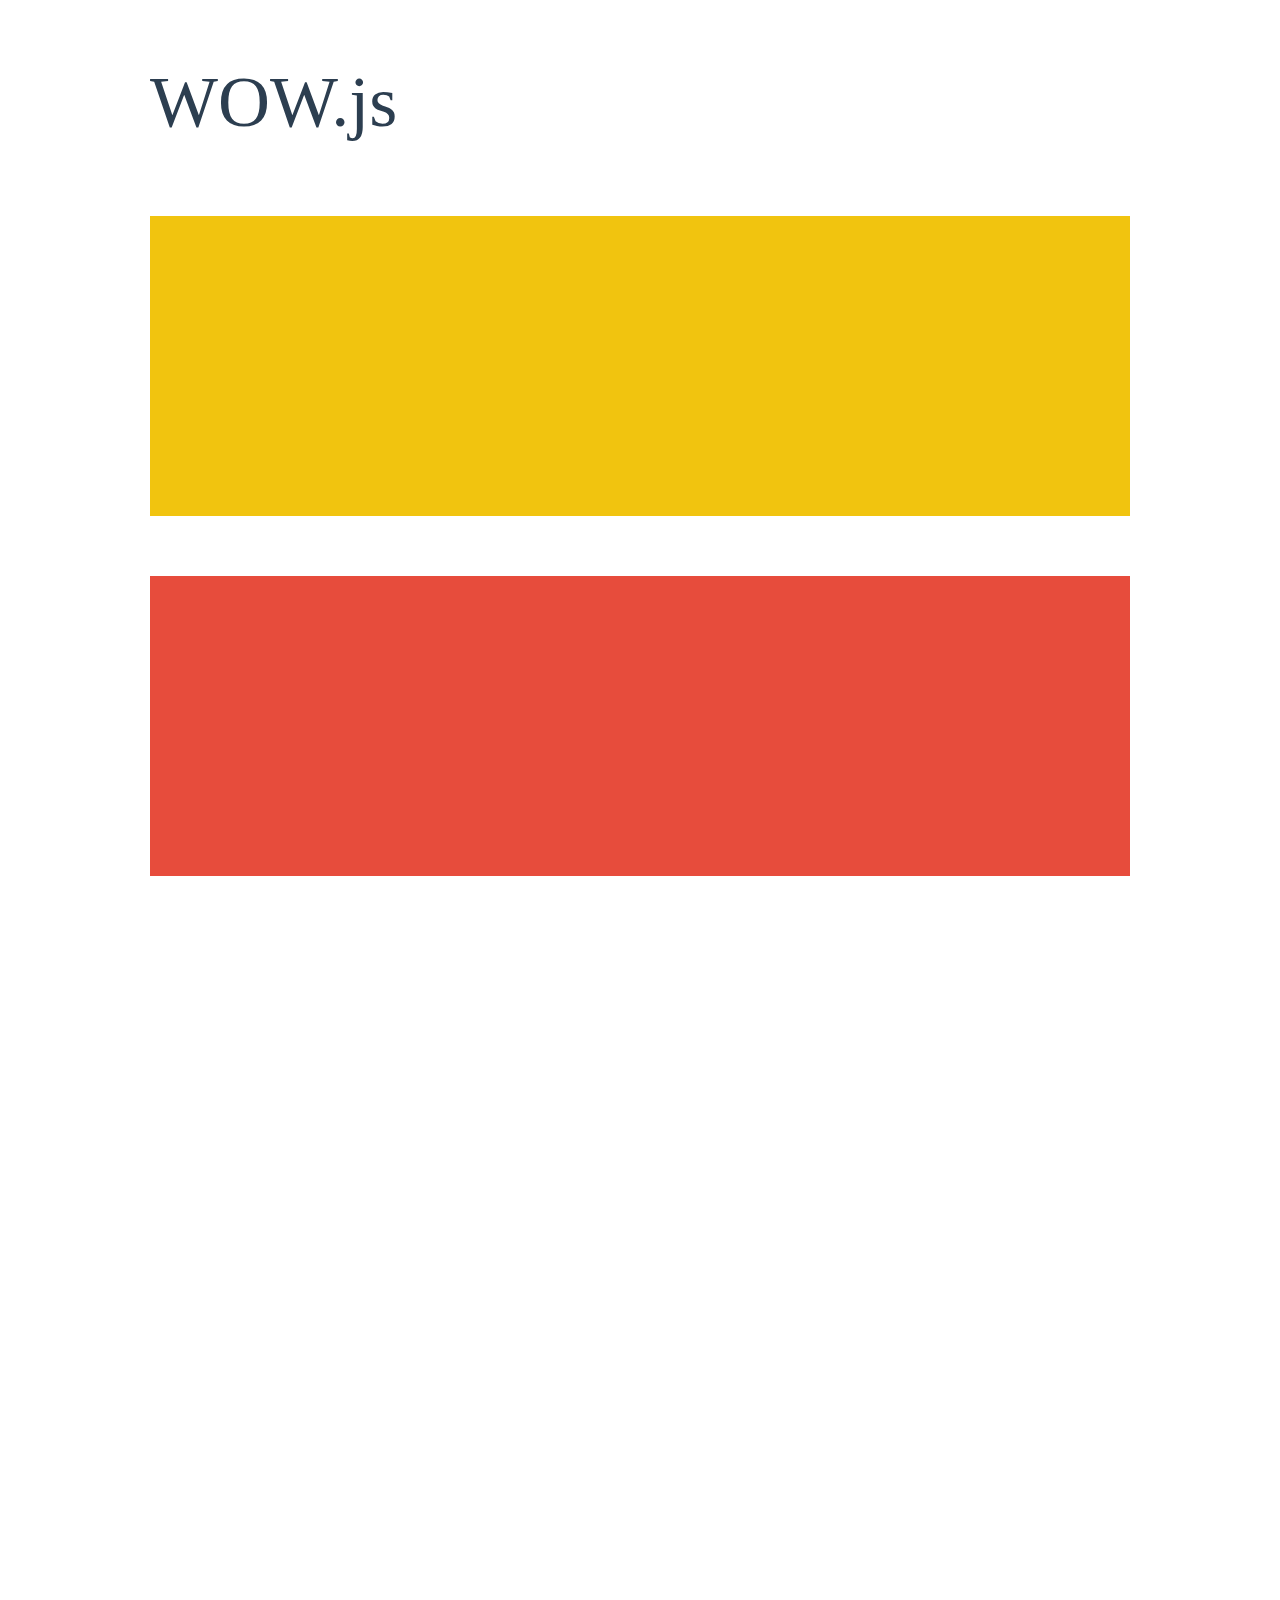
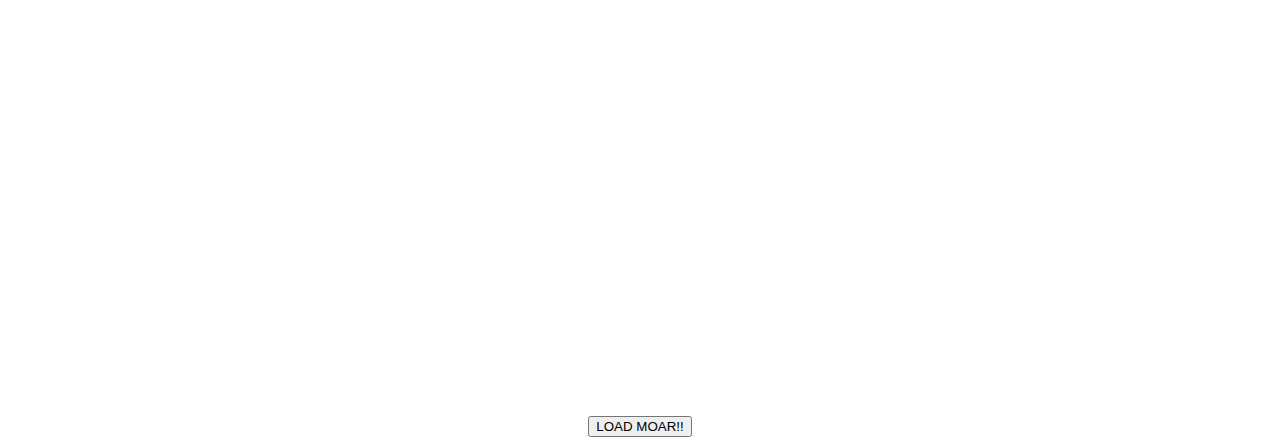
<file: P-styling/wow/demo.html>
<!doctype html>

<html lang="en">
<head>
  <meta charset="utf-8">
  <title>WOW</title>
  <link rel="stylesheet" href="css/libs/animate.css">
  <link rel="stylesheet" href="css/site.css">
  <style>
    .wow:first-child {
      visibility: hidden;
    }
  </style>
  <!--[if IE]>
    <script src="http://html5shiv.googlecode.com/svn/trunk/html5.js"></script>
  <![endif]-->
</head>

<body>
  <div id="container">
    <header>
      <h1>WOW.js</h1>
    </header>
    <div id="main">
      <section class="wow fadeInDown" style="background-color: #f1c40f;"></section>
      <section class="wow pulse" style="background-color: #e74c3c;" data-wow-iteration="infinite" data-wow-duration="1500ms"></section>
      <section class="section--purple wow slideInRight" data-wow-delay="2s"></section>
      <section class="section--blue wow bounceInLeft" data-wow-offset="300"></section>
      <section class="section--green wow slideInLeft" data-wow-duration="4s"></section>
      <button id="moar">LOAD MOAR!!</button>
    </div>
  </div>
  <script src="dist/wow.js"></script>
  <script>
    wow = new WOW(
      {
        animateClass: 'animated',
        offset:       100,
        callback:     function(box) {
          console.log("WOW: animating <" + box.tagName.toLowerCase() + ">")
        }
      }
    );
    wow.init();
    document.getElementById('moar').onclick = function() {
      var section = document.createElement('section');
      section.className = 'section--purple wow fadeInDown';
      this.parentNode.insertBefore(section, this);
    };
  </script>
</body>
</html>
</file>
<file: Dog/style.css>
*{
    margin: 0;
    padding: 0;
}
.container{
    width:1140px;
    margin: auto;
}
.m-t{
    margin-top:80px;
}
.menu-h{
    width: 100%;
    height: 80px;
    display: flex;
    justify-content: space-between;
    align-items: center;
}
.menu a{
    text-decoration: none;
    font-size: 16px;
    font-family: poppins;
    font-weight: 500;
    padding-left:22px;
    color: black;
}
.menu a:hover{
    color: #65C178;
}
/* -------benar-------------- */
.benar{
    background-image: url(./image/bg2.jpg);
    width: 100%;
    height:700px;
    background-size: cover;
    background-position: center;
}
.benar-m{
    padding:15%;
}
.benar h1{
    font-size:40px;
    font-family: poppins;
    font-weight:400;
    color: rgb(255, 255, 255);
    background-color: rgba(0, 0, 0, 0.372);
    width:500px;
    text-align: center;
    margin-bottom:15px;
}
.benar h2{
    font-size:40px;
    font-family: poppins;
    font-weight:600;
    color: rgb(255, 255, 255);
    background-color:#65C178;
    width:600px;
    text-align: center;
    margin-bottom:15px;
}
.benar-txt{
    font-size:18px;
    font-family: poppins;
    font-weight:500;
    color:#ffffff;
    padding-bottom: 20px;
}
.benar-btn{
    width:130px;
    height:40px;
    color: black;
    font-size:14px;
    font-family: poppins;
    border-radius: 20px;
    border: none;
}
.benar-btn:hover{
    background-color: #65C178;
    color: #ffffff;
}
/* ---------section 1 -------*/
.sec1{
    display: flex;
    justify-content: space-around;
}
.sec1-one h2{
    font-size:30px;
    font-family: poppins;
    font-weight:500;
    color:#000000;
}
.sec1-one h2 span{
    font-size:30px;
    font-family: poppins;
    font-weight:500;
    color: #65C178;
}
.sec1-one{
    margin: auto;
}
.se1-t{
    font-size:16px;
    font-family: poppins;
    font-weight:400;
    color: #000000bd;
    padding-bottom: 10px;
}
.se1-t2{
    font-size:16px;
    font-family: poppins;
    font-weight:400;
    color: #00000069;
    padding-bottom: 10px;
}
.se1-t3{
    font-size:16px;
    font-family: poppins;
    font-weight:400;
    color: #00000069;
    padding-bottom: 10px;
}
.se1-t4{
    font-size:16px;
    font-family: poppins;
    font-weight:400;
    color: #00000069;
    padding-bottom: 10px;
}
.se1-btn{
    width:130px;
    height:40px;
    font-size:14px;
    font-family: poppins;
    border-radius: 20px;
    border: none;
    background-color: #65C178;
    color: #ffffff;
    margin-top: 10px;
}
.se1-btn:hover{
    background-color: #000000;
    color: #ffffff;
}
.sec1-two img{
    width:350px;
    height:450px;
    background-size: cover;
    border-radius: 10px;
  }
/* ----section 2----- */
.sec2{
    background-image: url(./image/bg4.jpg);
    width: 100%;
    height:300px;
    background-size: cover;
    background-position:fixed;
    background-attachment: fixed;
    display: flex;
    justify-content:center;
    align-items: center;
}
.sec2-one{
    width:155px;
    height:155px;
    border:2px solid rgba(0, 0, 0, 0.421);
    border-radius: 100%;
    margin-left:25px;
}
.se2-im1 img{
    border-radius: 100%;
    padding:2px;
}
.se2-im1 p{
    font-size:20px;
    font-family: poppins;
    font-weight:400;
    color:#ffffff;
    text-align: center;
}
.se2-im1 p span{
    font-size:20px;
    font-family: poppins;
    font-weight:400;
    color: #65C178;
    text-align: center;
}
/* -----section zz--------- */
.sec3-d-02{
    display: flex;
    margin-top: 30px;
    justify-content: center;
}
.sec3-d p{
    font-size:30px;
    font-family: poppins;
    font-weight:500;
    color:#000000;
    text-align: center;
}
.sec3-d p span{
    font-size:30px;
    font-family: poppins;
    font-weight:500;
    color:#65C178;
}
.sec-d-img1 img{
    width:290px;
    height:350px;
}
.sec-d-txt{
    font-size:15px;
    font-family: poppins;
    font-weight:500;
    color:#000000;
 }
.sec-d-txt span{
    font-size:15px;
    font-family: poppins;
    font-weight:500;
    color:#00000070;
 }
 .sec-d-t{
    font-size:12px;
    font-family:poppins;
    font-weight:400;
    color:#000000;
    width:300px;
 }
/* ---------section 3----------- */
.sec3{
    display: flex;
    justify-content: space-around;
}
.se3-one{
    margin-top: 20px;
}
.sec3-h{
    font-size:30px;
    font-family: poppins;
    font-weight:600;
    color:#000000;
    margin-top: 20px;
    margin-bottom: 20px;
}
.sec3-h span{
    font-size:30px;
    font-family: poppins;
    font-weight:600;
    color: #65C178;
}
.sec3-txt{
    font-size:16px;
    font-family: poppins;
    font-weight:400;
    color: #000000bd;
    padding-bottom: 10px; 
    width:700px;
}
.se3-01{
    display:flex;
    margin-top:10px;
}
.se3-01-one{
    border: 2px solid rgba(0, 0, 0, 0.385);
    width:280px;
    height:90px;
    display: flex; 
    margin-left:10px;
}
.se3-01-p{
    padding-top:20px;
}
.se3-01-one img{
    font-size:1px;
    
}
.user{
    font-size:40px;
    padding: 20px;
}
.se3-01-h{
    font-size:16px;
    font-family: poppins;
    font-weight:600;
}
.se3-01-txt{
    font-size:12px;
    font-family: poppins;
    font-weight:400;
}
.sec3-two img{
    width:350px;
    height:450px;
    border-radius: 10px;
}
/* ----section 4---------- */
.sec4-t{
    font-size:30px;
    font-family: poppins;
    font-weight:500;
    color:#000000;
    text-align: center;
}
.sec4-t span{
    font-size:30px;
    font-family: poppins;
    font-weight:500;
    color: #65C178;
}
.sec4{
    margin-top:20px;
}
.sec4 img{
    width: 280px;
    height: 280px;
}
.sec4 img:hover{
    width: 280px;
    height: 280px;
    background-color: #65C178;
}
/* ------section 5------ */
.sec5-02{
    display: flex;
    justify-content: space-evenly;
}
.sec5{
    background-image: url(./image/bg3\ \(1\).jpg);
    width:100%;
    height:500px;
    background-size:cover;
    background-position:center;
    background-attachment:fixed;
}
.sec5-1{
   background-color:rgba(0, 0, 0, 0.719);
    width:100%;
    height:500px;
}
.sec5-01{
  padding-top:40px;
  padding-bottom:40px;
}
.sec5-01 p{
    font-size:30px;
    font-family: poppins;
    font-weight:500;
    color:#ffffff;
    text-align: center;
}
.sec5-01 p span{
    font-size:30px;
    font-family: poppins;
    font-weight:500;
    color: #65C178;
}
.se5-02-one img{
    width: 250px;
    height: 250px;
}
.se5-02-h{
    font-size:16px;
    font-family: poppins;
    font-weight:500;
    color: #ffffff;
    text-align: center;
}
.sec5-02-txt{
    font-size:14px;
    font-family: poppins;
    font-weight:400;
    color: #ffffff;
    width:280px;
    text-align: center;
}
/* -------section 6------------ */
.sec6{
    background-image: url(./image/p8.png);
    width: 100%;
    height:500px;
}
.sec6-01{
    padding-top: 30px;
    padding-bottom: 30px;
}
.sec6-01 p{
    font-size:30px;
    font-family: poppins;
    font-weight:500;
    color: #969494a4;
    text-align: center;
}
.sec6-01 p span{
    font-size:30px;
    font-family: poppins;
    font-weight:500;
    color: #65C178;
    text-align: center;
}
.sec6-02 img{
    width:250px;
    height:250px;
}
.sec6-h{
    font-size:16px;
    font-family:poppins;
    font-weight:600;
    color: #000000a6;
    text-align: center;
}
.se6-i{
    color: #969494ea;
}
.sec6-price {
    color: #969494ea;
    text-align: center;
    padding-left:20px;
}
.sec6-price span{
    color: #65C178;
    text-align: center;
}
.sec6-02-2{
    display: flex;
    justify-content:space-evenly;
}
.sec6-icon{
    margin-left:35%;
    line-height: 40px;
}
/* ------ftoor--------- */

.f-img{
    background-image: url(./image/bg6.jpg);
    background-position: center;
    height:900px;
    background-size: cover;

    width: 100%;
}
.f-img-bf{
    background-color: #000000b9;
    width: 100%;
    height:900px;
}
.f-sec1{
    padding-top:10%;
    position: relative;
}
.f-txt{
    font-size:18px;
    font-weight:300;
    font-family: poppins;
    color: white;
    text-align: center;
}
.f-h{
    font-size: 50px;
    font-weight: 600;
    font-family: poppins;
    color: rgb(255, 255, 255);
    text-align: center;
    margin-bottom:33px;
}
.f-email{
    text-align: center;
}

.f-sec1::after{
    position: absolute;
    content: " ";
    width: 60%;
    height: 2px;
    background-color: #e3d4d4;
    top: 450px;
    right: 20%;


}
#email{
    width:540px;
    height:50px;
    position: relative;
    border: none;
    color: #000000;
    font-size:16px;
    font-family:poppins;
    font-weight:300;
    padding-left: 20px;
}
.f-btn{
    width:150px;
    height:50px;
    background-color:  #65C178;
    position: absolute;
    border: none;
    right:477px;
    color: white;
    font-size:18px;
    font-family: poppins;
    font-weight:500;
}
.f-br{
    /* border-bottom: 2px solid white; */
    width:1000px;
    margin:auto;
    height:1px;
    margin-top:8%;  
}
.f-sec2{
    box-sizing: border-box;
    display: flex;
    max-width: 1140px;
    margin-left: 120px;
    margin-top: 100px;
    justify-content: space-between;
  }

.f2-one-h{
    color: white;
    font-size:20px;
    font-family: poppins;
    font-weight: 500;
    line-height:60px;
   
}
.f2-one-ad{
    color: white;
    font-size:15px;
    font-family: poppins;
    font-weight:300;
    width:200px;
}
.f2-call{
    color: white;
    font-size:15px;
    font-family: poppins;
    font-weight:300;
    /* width:300px; */
line-height:50px;
}
.f2-email{
    color: white;
    font-size:15px;
    font-family: poppins;
    font-weight:300;
    /* width:300px; */
}.f2-c{
    line-height:40px;
}
.nav-icon {
    padding-top: 12px;
}
</file>
<file: P-styling/CSS/style.css>
*{
    margin: 0;
    padding: 0;
    box-sizing: border-box;
}
@font-face {
    font-family: poppins;
    src: url(../font/Poppins-Regular.ttf);
}
body{
    margin: auto;
    background-color:white;
    overflow-x: hidden;
}
.m-80-t{
    margin-top: 80px;
}
.display{
    display: flex;
}
.top-header{
        width: 100%;
        height:40px;
        padding-top:13px;
        background: rgb(185,162,123);
        background: linear-gradient(90deg, rgba(185,162,123,1) 17%, 
        rgba(193,175,153,1) 48%,    rgba(187,162,125,1) 83%);
}
.txt{
    font-family: "Poppins", sans-serif;
    font-size: 14px;
    color: #6a4031;
    font-size: 14px;
    line-height:10px;
    padding-left:50px;
    font-weight: 500;
}
.title{
    display: flex;
    justify-content: space-between;
}
.txt-title{
    display: flex;
    line-height: 10px;
    margin-right:80px;
    position: relative;
    
}

.txt-usd{
    font-family: "Poppins", sans-serif;
    color: #6a4031;
    font-size:16px;
    padding-left: 10px;
 
}
.down{
    font-size:10px;
}

.facebook{
    color: #6a4031;
    padding-left: 20px;
    margin-top:-10px;
}
.txt-title:hover .d-usd{
    display: block;
}
.d-usd{
    width: 100px;
    height: 100px;
    background-color: white;
    position: absolute;
    padding: 0px 0px 10px 10px;
    top:15px;
    transition: 0.5s;
    z-index:5;
    display: none;
}
.a2{
    text-decoration: none;
    color: #6a4031;
}
.a2:hover{
    font-weight: bold;
    color: #6a4031;
} 
.a1{
    padding: 10px;
}

/* header */


.head1{
    display: flex;
}

.header{
    background-color: rgb(255, 255, 255);
    width: 100%;
    height:100px;
    display: flex;
    justify-content:space-around;
    align-items: center;
    box-sizing: border-box;
    z-index: 1;
    position: relative;
  
}

.home{
    text-decoration: none;
    color: #6a4031;
    font-family: "Poppins", sans-serif;
    font-weight: 600;
    font-size:15px;
    padding-left:25px;
}

.menu-button{
    background-color: #6a4031;
    border-radius: 50px;
    border: none;
    width:30px;
    height:30px;
    margin: 5px 5px;
}
.menu-button .m-i 
{
    color: white;
    font-size: 20px;
}

.menu-button:hover{
    /* color: black; */
    background-color: white;
} 

.menu-button:hover .m-i{
    color: black;
}

/* shop  */
.dropdown{
    height:180px;
    width: 150px;
    background-color: rgb(255, 255, 255);
    display:none;
    position: absolute;
    padding:10px 10px 0 20px;
    transform:0.9s;
    text-align: left;
}

.d-shop:hover .dropdown{
    display: block;
    border-radius: 5px;
}

.da{
    text-decoration: none;
    color: rgb(0, 0, 0);
    font-family: "Poppins", sans-serif;
 }
.da:hover{
    color:#6a4031;
}

.dl{
    padding-bottom:10px;
}

.d-left:hover .mar{
    display: block;
    border-radius:5px;
}
.mar{
    height: 150px;
    width: 160px;
    left:40px;
    background-color: rgb(255, 255, 255);
    padding: 10px 0px;
    display: none;
    position: absolute;
    text-align:left;
}
.d-product:hover .dropdown2{
    display: block;
    border-radius: 5px;
}

.dropdown2{
    height:120px;
    width: 140px;
    background-color: rgb(255, 255, 255);
    display:none;
    position: absolute;
    padding:10px 10px 0 20px;
    transform:0.9s;
    text-align: left;
}
.da2{
    text-decoration: none;
    color: rgb(0, 0, 0);
    font-family: "Poppins", sans-serif;
    padding-top:50px;
    
}
.dl1{
    padding-bottom:10px;
}
/* mega menu */
 .d-mega{
    display: inline-block;
}
.hv1{
    display: none;
    
}
.d-mega:hover .hv1{
    display: block;
} 
.mega-title{
    color:rgb(0, 0, 0);
    font-size: 20px;
    font-family: "Poppins", sans-serif;
    margin-bottom: 20px;
}
.table{
    font-family: "Poppins", sans-serif;
    background-color: rgb(255, 255, 255);
    position: absolute;
    width:80%;
    margin-left: 100px;
    right: 140px;
    justify-content: space-evenly;
    padding: 60px 50px;
    text-align: left;
}
.p-2{
    padding-bottom: 8px;
}
.megamenu{
    text-decoration: none;
    color:#6a4031;
}
.megamenu:hover{
    border-bottom: dashed 2px rgb(164, 164, 18);
}
/* dropdown3 blog */
.dropdown3{
    height:150px;
    width: 150px;
    background-color: rgb(255, 255, 255);
    display:none;
    position: absolute;
    padding:10px 10px 0 20px;
    transform:0.9s;
    text-align: left;
}
.d-blog:hover .dropdown3{
    display: block;
    border-radius: 5px;
}


/* dropdwon blog no sidebar */
.d-no:hover .mar{
    display: block;
    border-radius: 5px;
}

.mar{
    height:150px;
    width:160px;
    margin-left:110px;
    background-color: rgb(255, 255, 255);
    padding:20px 20px;
    display: none;
    position: absolute;
    text-align: left;
}
.daa{
    text-decoration: none;
    color:rgb(0, 0, 0);
    font-family: "Poppins", sans-serif;
    
}
.dll{
    padding-bottom:10px;
}

/* pages dropdwon  */

.dropdown1{
    width: 150px;
    background-color: rgb(244, 244, 244);
    display:none;
    position: absolute;
    padding:10px 10px 0 20px;
    transform:0.9s;
    text-align: left;

}
.d-pages:hover .dropdown1{
    display: block;
    border-radius: 5px;
}

/* section1 */
.section3{
    display: flex;
    align-items: center;
}
.sec-img{
    width:100%;
    height:746px;
    object-fit:cover;
    position:absolute;
    flex-wrap: wrap;

}
.contain{
    position:relative;
    left:80px;
    height: 600px;
    width:700px;
    text-align: center;
}
.contain-new{
    font-family: 'Dancing Script', cursive;
    color: #6a4031;
    font-weight: 300;
    font-size: 130px;
}
.contain-sur{
     font-family: 'Domine', serif;
    font-size:75px;
    font-weight:500;
    color: #000000;
 }
.contain-color{
    font-family: 'Domine', serif;
    font-size:75px;
    font-weight:500;
    color: #000000;
}
.contain > p{
    font-family: 'Domine', serif;
    font-weight: 500;
    font-size: 20px;
    padding-top: 37px;
    letter-spacing:5px;
}
.sec3-btn{
    border: 1px solid #6a4031;
    background: #6a4031;
    color: #ffffff;
    padding: 15px 40px;
    border-radius: 100px;
    font-family: "Work Sans", sans-serif;
    font-weight: 500;
    font-size: 14px;
    cursor: pointer;
    letter-spacing: 3px;
    margin-top:50px;
  
}
.sec3-btn:hover{
        background-color: white;
        color:#b99272;
        border: none;
        box-shadow: 10px 10px 10px 5px;
}

/* section 2 about us */

.about-main{
    width:500px;
    height:400px;
    margin:0 50px;
}
.row{
    display: flex;
    margin-top:200px;
    justify-content:center;
    align-items: center;
}

.about-heding{
    color: #c7ac85;
    font-family: "Prata", serif;
    font-size:30px;
    padding-bottom:10px;
}
.about-heding:hover{
    text-decoration:underline black;
}
.about-title{
    color:#6a4031;
    font-family: "Prata", serif;
    font-size: 40px;
    padding-bottom:20px;
}
.about-img {
    margin: 0 50px;
    transition: 0.7s;
    animation-iteration-count:2;
}
.about-img:hover{
    transform: scale(1.1);

}
.about-img > img{
    width: 449px;
    height: 556px;
}
.about-txt{
    width:480px;
    font-size:20px;
    padding-bottom:20px;
    font-family: "Prata", serif;
    font-weight:500;
    color: #6a4031;
}
/* section3 */
.main2{
    display: flex;
    justify-content:space-evenly;
}
.service{
    margin-top:80px;
    width: 100%;
    height:700px;
    background: rgb(185,162,123);
    background: linear-gradient(90deg, rgba(185,162,123,1) 17%, 
    rgba(193,175,153,1) 48%,    rgba(187,162,125,1) 83%);
}
.service-heding{
    text-align: center;
  
}
.service-txt{
    color: #edd1ab;
    font-family: "Dancing Script", cursive;
    font-size:40px;
    padding-top:50px;
    padding-bottom: 20px;
}
.service-title{
    font-weight: 500;
    font-family: "Prata", serif;
    color: #6a4031;
    font-size: 40px;
}
.service-title:hover{
    text-decoration:underline;
    
}
.imgmain{
    margin-top:40px;
}
.imgfirst{
    width:333px;
    height:360px;
    transition:0.7s;
}
.imgfirst:hover{
    transform:scale(0.9);
}

.contain-txt{
    text-decoration: none;
    margin-bottom: 5px;
    font-weight: 600;
    color: #6a4031;
    font-size: 18px;
    text-align: center;
    font-family: "Prata", serif;
   
}
.pcenter{
    padding-top:15px;
    text-align: center;
}

/* section4 */
.work-title{
    text-align: center;
}
.work-heding{
   color: #edd1ab;
    font-family: "Dancing Script", cursive;
    font-size:80px;

}
.work-txt{
    color:#6a4031;
    font-family: "Prata", serif;
    font-size:60px;
    animation-iteration-count: 3;
}
.work-main{
    justify-content: center;
    display: flex;
    padding-top: 20px;
}

.work-hours{
    width: 700px;
    height: 200px;
}


.li{
    color:#6a4031;
    font-family: "Prata", serif;
    font-size:20px;
    width: 690px;
    height: 41px;
    border-bottom: 1px solid #c7ac85;
    padding-top: 15px;
    padding-bottom:40px;
      
}
.li span{
    float: right;
}
/* section 5 */
.service-section{
    display: flex;
    justify-content: center;
    align-items: center;
    width: 100%;
    height:650px;
    background: rgb(185,162,123);
    background: linear-gradient(90deg, rgb(199, 178, 143) 17%, 
    #E3D7C9,   rgba(187,162,125,1) 83%);
}
.service-sec1{
    width:600px;
    height:500px;
    box-sizing: border-box;
}
.service-section-img{
    padding-bottom: 20px;
    left: 20px;
    padding:60px 0 20px 30px;
}

.service-section-heding{
    color:#6a4031;
    font-family: "Dancing Script", cursive;
    font-size:30px;
    padding-bottom: 20px;
}
.service-section-title{
    color:#6a4031;
    font-family: "Prata", serif;
    font-size:40px;
    width:350px;
    letter-spacing:3px;
    padding-bottom:30px;

}
.service-section-txt{
    width:600px;
    font-family: "Work Sans", sans-serif;
    font-weight: 500;
    font-size: 17px;
    color: rgb(51, 50, 45);
    line-height: 30px;
    padding-bottom: 30px;
}
.service-section-btn{
    border: 1px solid #6a4031;
    background: #6a4031;
    color: #ffffff;
    padding: 15px 40px;
    border-radius: 100px;
    font-family: "Work Sans", sans-serif;
    font-weight: 500;
    font-size: 14px;
    cursor: pointer;
    letter-spacing: 3px;
}
.service-section-btn:hover{
background-color: white;
color:#b99272;
border: none;
box-shadow: 10px 10px 10px 5px;
}
.service-sec2{
    width:631px;
    height:500px;
}

/* section 6 */

.Branded{
    text-align: center;
}
.Branded-heding{
    font-family: "Dancing Script", cursive;
    font-size:30px;
    color:#b99272;
    line-height:80px;
}
.Branded-title{
    font-family: "Dancing Script", cursive;
    font-size:50px;
    color:#6a4031;
    font-family: "Prata", serif;
}
.Branded-img-main{
    padding-top: 50px;
}
.Branded-img{
    display: flex;
    justify-content:space-evenly;
    align-items: center;
    position: relative;
}

.Branded-img-ul{
    background-image: url(../image/round-brown.png);
    background-color:#d7cab9;
    width: 448px;
    height: 120px;
    position: absolute;
    display: flex;
    justify-content:space-evenly;
    align-items: center;
    bottom:4px;
    display:none;

   
}
.Branded-img1:hover .Branded-img-ul{
    display: block;
    display: flex;
    transition: all 0.10s;
}
.mission-section{
    width: 100%;
    height:800px;
    background: linear-gradient(90deg, rgb(199, 178, 143) 17%, 
    #E3D7C9,   rgba(187,162,125,1) 83%);
}
/* section 7 */
.round-brown{
    animation-iteration-count: infinite;
}
.mission-section{
    display: flex;
    justify-content:space-evenly;
    align-items: center;
}

.mission-section-img{
    width: 700px;
    height: 690px;

}
.mission-img{
    padding-left:5px;
    padding-bottom: 10px;
    border-radius: 15px;
    float: right;
}

.mission-section-img-main:hover .inner{
    display: block;
   
}
.inner{
    background: rgba(176, 151, 121, 0.8);
    width: 290px;
    height: 292px;
    position: absolute;
    margin:40px;
   display:none;
   
}
.img-inner{
    text-align: center;
    padding-top:100px;
}
.img-color{
    font-family: "Prata", serif;
    color: white;
    font-size: 18px;
    padding-bottom:15px;
}
.img-rs{
    font-family: "Prata", serif;
    color: white;
    font-size: 18px;
    padding-bottom:15px;
}
.img-time{
    font-family: "Prata", serif;
    color: white;
    font-size: 18px;
    padding-bottom:15px;
}
/* section 8 */
.effect0{
    left:10px;
    position: absolute;
}
.effect{
    position: absolute;
}
.effect2{
    position: absolute;
}
.products-hedar{
    justify-content: center;
    list-style: none;
}
.products-li{
    font-family: poppins;
    font-size:15px;
    font-weight: 500;
    color:#ffffff;
    border: 1px solid #6a4031;
    border-radius: 10px;
    margin: 20px;
    padding:10px;
    background-color: #6a4031;
    cursor: pointer;
}
@keyframes movebounce {
    0%{transform: rotate(0deg);}
    100%{transform: rotate(400deg);}
}
.effect1{
    position: absolute;
    animation: movebounce 60s linear infinite;
}
/*  *****section 9******* */
.feature-section{
    background: linear-gradient(90deg, rgba(185,162,123,1) 17%, 
    #e2d6c6,    rgba(187,162,125,1) 83%);
    width: 100%;
    height:850px;
}
.feature-title{
    text-align: center;
    padding-top:100px;
}
.feature-heding{
        font-family: "Dancing Script", cursive;
    font-size:30px;
    color:#6a4031;
    font-size: 21px;
    padding-bottom:15px;
}
.feature-text{
    font-family: "Work Sans", sans-serif;
    font-weight:400;
    font-size:31px;
    color: #6a4031;
    letter-spacing: 2px;
}
.feature-section2{
    justify-content:space-around;
    padding-top:80px;
 }

.feature-img1{
    padding-left:100px;
}
.feature-img2{
    padding-left: 50px;
}
.feature-box1-heding{
    font-family: "Prata", serif;
    color:#6a4031;
    font-size:30px;
    text-align: center;
    padding-top: 20PX;
    padding-bottom:10px;
}
.feature-box1-txt{
    font-family:poppins;
    color:black;
    font-weight:400;
    font-size:18px;
    letter-spacing:1px;
    width:550px;
 
}
.feature-section3{
    margin-right:80px;
}

/* section 11 */
.testimonial-section{
    background: rgb(203,184,156);
    background: linear-gradient(49deg, rgba(203,184,156,1) 4%, rgba(226,214,200,1) 54%,
    rgba(202,182,154,1) 78%);
    width: 100%;
    height: 340px;
    justify-content:center;

}
.test-img{
    padding:80px 0px 0px 50px;
}
.test-img-boy{
    border-radius: 200px;
    width: 200px;
    height:200px;
}
.comment-box{
    width: 690px;
    height: 97px;
    padding:120px 0px 0px 50px;
}
.comment-box-txt{
    font-family: "Work Sans", sans-serif;
    font-weight:400;
    font-size:18px;
    width: 780px;
    padding-bottom: 20px;
   
}
.reting{
    color: #6a4031;
}
.retingg{
    color: white;
    padding-bottom: 20px;
}

.comment-name{
    font-family: "Work Sans", sans-serif;
    font-weight:bold;
    font-size:16px;
    color: #6a4031;
    padding-bottom: 20px;
}

.plus{
    float: right;
    width:80px;
    animation-duration:6s;
    animation-timing-function: linear;
    animation-iteration-count: infinite;
}
/* sectoin 12 */
.Appointment-title{
    font-family: "Prata", serif;
    color: #6a4031;
    font-weight:700;
    font-size: 20px;
    line-height:40px;
}
.Appointment-txt{
    font-family: "Work Sans", sans-serif;
    font-weight:400;
    font-size:16px;
    color: black;
    width: 500px;
    letter-spacing:1px;
    padding-bottom:10px;
}
.country{
    font-family: poppins;
    font-size:15px;
    font-weight:600;
    color: #6a4031;
}
.read{
    font-family: poppins;
    font-size:15px;
    font-weight:600;
    color: #6a4031;
    letter-spacing: 2px; 
}

.imgmainn{
    margin-top: 40px;
    margin-left:30px;
}
/* section 13 */
.advertise-section{
    margin-top: 180px;
}
.effect11{
    margin-left:-160px;
    animation: movebounce 60s linear infinite;
}

.advertise-section{
    background: rgb(219,206,188);
    background: linear-gradient(220deg, rgba(219,206,188,1) 27%, rgba(205,188,162,1) 40%);
    height: 570px;
    width: 100%;
    justify-content: center;
    align-items:center;
}
.advertise-img{
    padding-bottom:150px;
}
.advertise-txt{
    width: 960px;
    height: 186px;
}
.advertise-heding{
    color: #6a4031;
    font-size:40px;
}
.advertise-title{
    width:880px;
    padding-top: 18px;
    line-height:30px;
    color: #33322d;
    font-family: "Work Sans", sans-serif;
    font-weight: 400;
    font-size:20px;
}
.effect01{
    width:150px;
    padding-left: 50px;
}
/* section 14 */
.spa-section-main {
    justify-content:center;
}
.spa-box1{
    border-bottom: 3px solid #cab79a;
    border-right: 3px solid #cab79a;
    width:450px;
    height: 245px;
    text-align: center;
    padding-top:50px;
}
.spa-box3{
    border-bottom: 3px solid #cab79a;
     width:450px;
    height: 245px;
    text-align: center;
    padding-top:50px;
}
.spa-box2{
    border-right: 3px solid #cab79a;
     width:450px;
    height: 245px;
    text-align: center;
    padding-top:50px;
}
.spa-box4{
    border-right: 3px solid #cab79a;
     width:450px;
    height: 245px;
    text-align: center;
    padding-top:50px;
}
.spa-box5{
     width:450px;
    height: 245px;
    text-align: center;
    padding-top:50px;
}
/* section 15 */

.instabox-img{
   position: relative; 
}
.instabox-img-img{
    width: 254px;
    height: 254px;
    position: relative;
}
.instabox-imgg{
    width: 254px;
    height: 254px;
    background-color: rgba(240, 163, 76, 0.4);
    position: absolute;
    bottom:4px;
     display: none;

}
.fa-instagram{
    font-size:60px;
    color: white;
    text-align: center;
    padding:100px;
}
.instabox-img:hover .instabox-imgg{
    display: block;
}

/* section 16 */
.section-16{
    background-color: #c7ac85;
    position: relative;
    width: 100%;
    height:145px;
    margin-top:-4px;
}
.media{
    display: flex;
    align-items: center;
    width:250px;
    padding-left: 30px;
}
.border{
    border-right:3px solid #6a4031;
    height: 80px;
    position: absolute;
    left: 280px;
    top:33px;
}
.headphones{
    font-size:70px;
    color: #6a4031;
}
.media-body{
    padding:50px 0px 50px 20px;
}
.media-call{
    font-family: "Work Sans", sans-serif;
    color: #6a4031;
    font-size: 16px;
    padding-bottom:15px;
}
.media-number{
    font-family: "Work Sans", sans-serif;
    color: black;
    font-size: 16px;
}

.news-letter{
    font-family: "Work Sans", sans-serif;
    color: #6a4031;
    font-size: 16px;
    position: absolute;
    top:50px;
    left:330px;
}
.news-txt{
    font-family: "Work Sans", sans-serif;
    color: black;
    font-size: 16px;
    top:80px;
    left:330px;
    position: absolute;
}
.email-box{
    float: right;
}
.email{
    width: 425px;
    background-color: #ffffff;
    border: 2px solid white;
    border-radius: 25px;
    outline: none;
    position: absolute;
    top:60px;
    right:100px;
    padding:10px;
}
.submit-btn{
    position: absolute;
    top:60px;
    right:100px;
    background-color: #6a4031;
    border-radius:25px;
    color: white;
    padding:10px;
    border:2px solid #6a4031;
}

/* ***footer */
.footer-bg{
    background-color: #231511;
    width: 100%;
    height:455px;
    display: flex;
    justify-content:space-evenly;
    align-items: center;
}
.colam-1{
    width: 360px;
    height:220px;
}
.colam-img{
    margin-left: 20px;
}
.colam-txt{
    font-family: "Work Sans", sans-serif;
    color: black;
    font-weight:400;
    color:rgb(167, 153, 149);
    width:350px;
    padding:30px ;
    line-height:22px;
}
.icon-social{
    font-size:30px;
    background-color: #1f1613a5;
    color: #d7cab9;
    padding-left:20px;
}

.colam-2{
    width: 240px;
    height: 204px;
}
.colam-2-title{
    font-family: "Work Sans", sans-serif;
    color: #d7cab9;
    font-weight: 600;
    font-size:20px;
    padding-bottom: 20px;
}
.colam-2-menu{
    text-decoration: none;
    color:rgb(167, 153, 149);
    font-family: "Work Sans", sans-serif;
    margin-bottom: 20px;
}
.colam-2-main{
    padding-bottom:10px;
}
.fa-angles-right{
    padding-right: 10px;
}
.colam-3{
    width: 350px;
    height: 220px;
}
.portfolio{
    font-family: "Work Sans", sans-serif;
    color: #d7cab9;
    font-weight: 600;
    font-size:20px;
    padding-bottom: 20px;
}
.portfolio-img{
    width:75px;
    height: 80px;
    margin-left:5px;
    margin-bottom: 5px;
}
.colam-4{
    width: 350px;
    height: 220px;
}
.colam-4-icon{
    padding-right: 10px;
    color: #d7cab9;
}
.colam-4-location{
    font-family: "Work Sans", sans-serif;
    color: #d7cab9;
    width: 400px;
    padding-bottom: 20px;
}
</file>
<file: P-styling/wow/css/site.css>
h1 {
  font-size:     72px;
  line-height:   1.5;
  color: #2c3e50;
  font-weight:   100;
}

#container {
  width:  980px;
  margin: 0 auto;
}

section {
  height: 300px;
  margin: 60px 0;
}

.section--purple {
  background-color: #9b59b6;
}

.section--blue {
  background-color: #3498db;
}

.section--green {
  background-color: #2ecc71;
}

#main {
  text-align: center;
}

#more {
  margin: 20px auto 48px;
}
</file>
